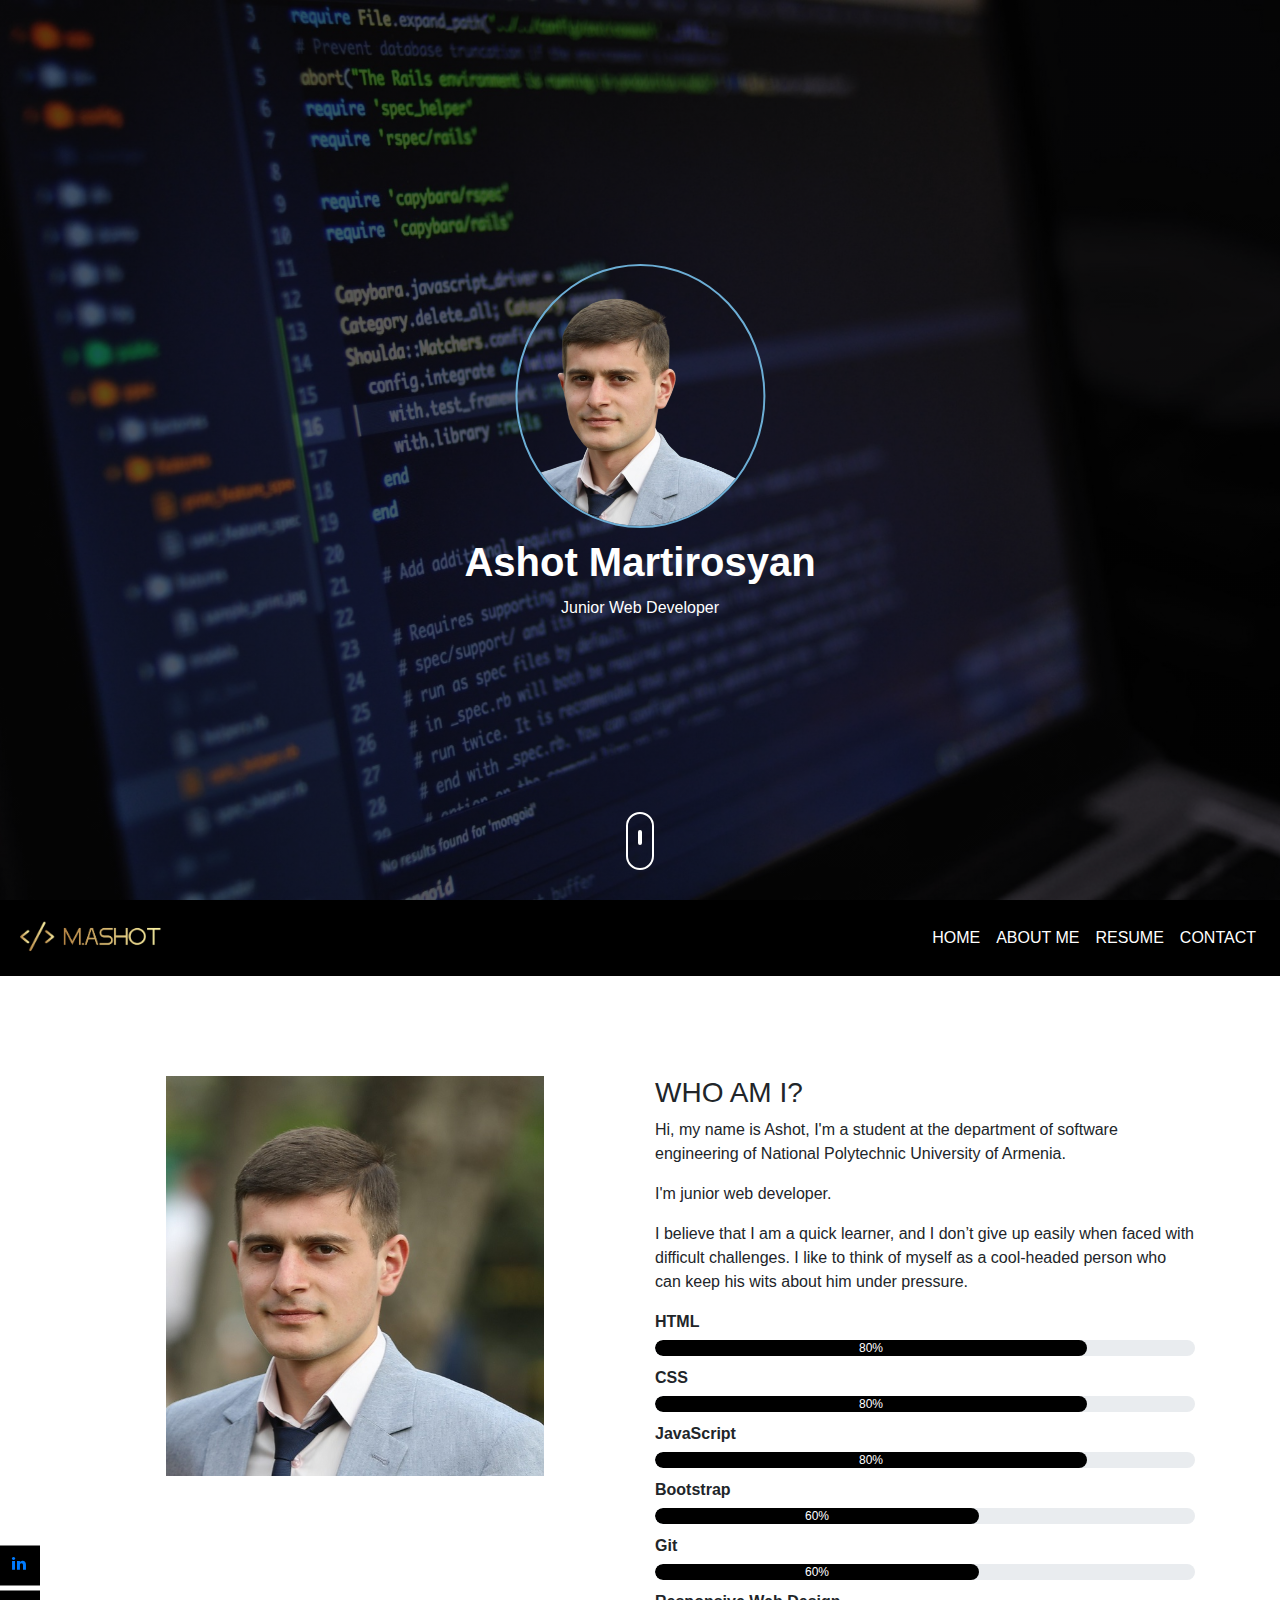
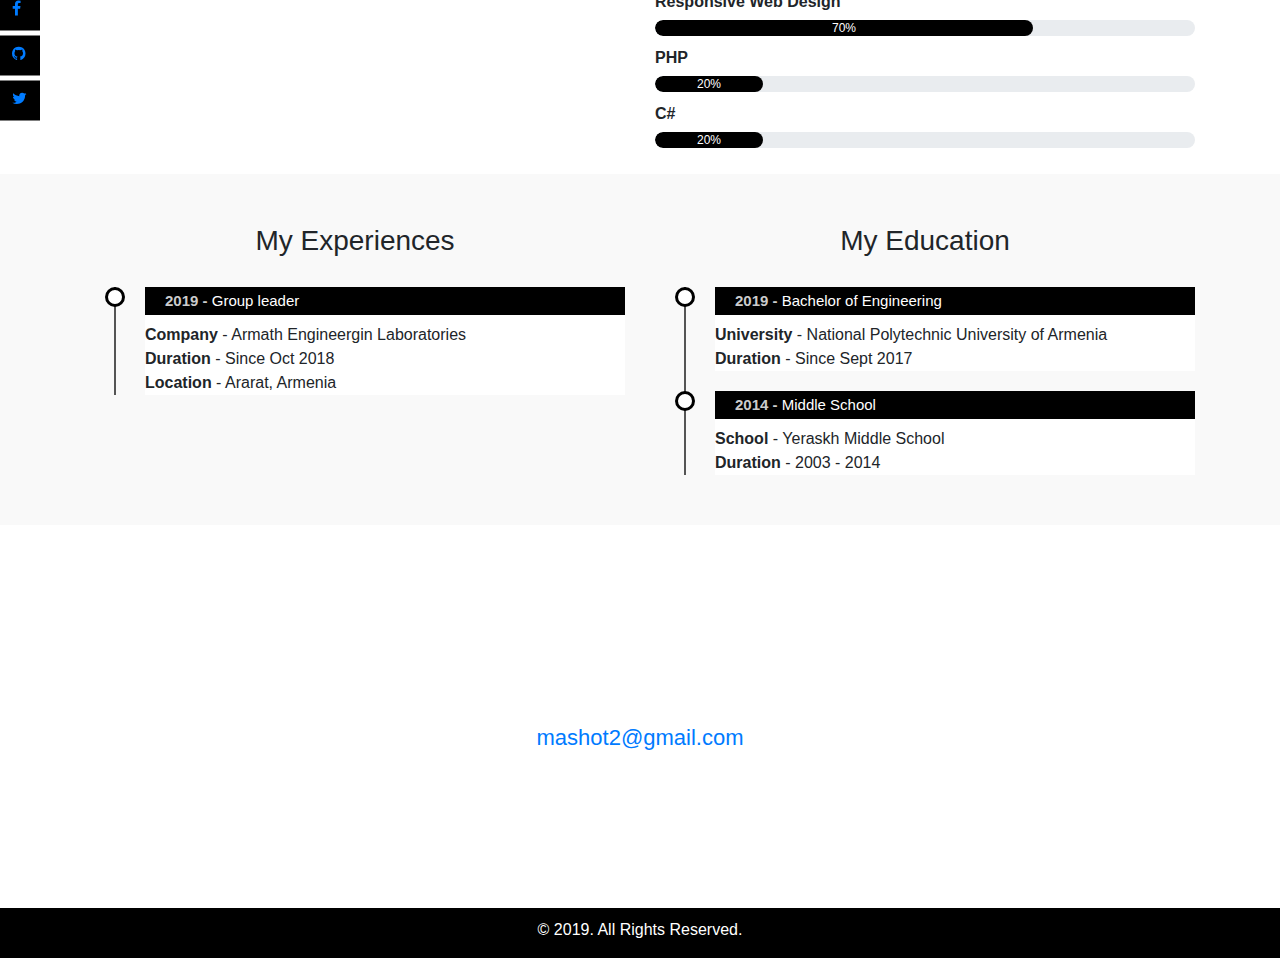
<file: index.html>
<!DOCTYPE html>
<html lang="en">
  <head>
    <meta charset="UTF-8" />
    <meta name="viewport" content="width=device-width, initial-scale=1.0" />
    <meta http-equiv="X-UA-Compatible" content="ie=edge" />
    <title>Ashot Martirosyan</title>
    <link rel="shortcut icon" href="img/favicon.ico" type="image/x-icon" />
    <link rel="stylesheet" href="css/style.css" />
    <!-- Bootstrap style -->
    <link
      rel="stylesheet"
      href="https://stackpath.bootstrapcdn.com/bootstrap/4.3.1/css/bootstrap.min.css"
    />
    <link
      rel="stylesheet"
      href="https://cdnjs.cloudflare.com/ajax/libs/font-awesome/4.7.0/css/font-awesome.min.css"
    />
    <!-- Bootstrap script -->
    <script src="https://code.jquery.com/jquery-3.3.1.slim.min.js"></script>
    <script src="https://cdnjs.cloudflare.com/ajax/libs/popper.js/1.14.7/umd/popper.min.js"></script>
    <script src="https://stackpath.bootstrapcdn.com/bootstrap/4.3.1/js/bootstrap.min.js"></script>
  </head>
  <body>
    <!-- Header Section -->
    <section id="header">
      <div class="container text-center">
        <div class="user-box">
          <img src="img/prof-removebg.png" alt="" />
          <h1>Ashot Martirosyan</h1>
          <p>Junior Web Developer</p>
        </div>
      </div>
      <div class="scroll-btn">
        <div class="scroll-bar">
          <a href="#about"><span></span></a>
        </div>
      </div>
    </section>
    <!-- User Info -->
    <section class="user-info">
      <div class="nav-bar">
        <nav class="navbar navbar-expand-lg">
          <a class="navbar-brand" href="#"><img src="img/logo.png" alt=""/></a>
          <button
            class="navbar-toggler"
            type="button"
            data-toggle="collapse"
            data-target="#navbarNav"
            aria-controls="navbarNav"
            aria-expanded="false"
            aria-label="Toggle navigation"
          >
            <i class="fa fa-bars"></i>
          </button>
          <div class="collapse navbar-collapse" id="navbarNav">
            <ul class="navbar-nav ml-auto" id="menu">
              <li class="nav-item">
                <a class="nav-link" href="#header">HOME </a>
              </li>
              <li class="nav-item">
                <a class="nav-link" href="#about">ABOUT ME</a>
              </li>
              <li class="nav-item">
                <a class="nav-link" href="#resume">RESUME</a>
              </li>
              <li class="nav-item">
                <a class="nav-link " href="#contact">CONTACT</a>
              </li>
            </ul>
          </div>
        </nav>
      </div>
      <div class="about container" id="about">
        <div class="row">
          <div class="col-md-6 text-center">
            <img src="img/prof.jpg" class="profile-img" alt="" />
          </div>
          <div class="col-md-6">
            <h3>WHO AM I?</h3>
            <p>
              Hi, my name is Ashot, I'm a student at the department of software
              engineering of National Polytechnic University of Armenia.
            </p>
            <p>I'm junior web developer.</p>
            <p>
              I believe that I am a quick learner, and I don’t give up easily
              when faced with difficult challenges. I like to think of myself as
              a cool-headed person who can keep his wits about him under
              pressure.
            </p>
            <div class="skills-bar">
              <p>HTML</p>
              <div class="progress">
                <div class="progress-bar" style="width:80%">80%</div>
              </div>
              <p>CSS</p>
              <div class="progress">
                <div class="progress-bar" style="width:80%">80%</div>
              </div>
              <p>JavaScript</p>
              <div class="progress">
                <div class="progress-bar" style="width:80%">80%</div>
              </div>
              <p>Bootstrap</p>
              <div class="progress">
                <div class="progress-bar" style="width:60%">60%</div>
              </div>
              <p>Git</p>
              <div class="progress">
                <div class="progress-bar" style="width:60%">60%</div>
              </div>
              <p>Responsive Web Design</p>
              <div class="progress">
                <div class="progress-bar" style="width:70%">70%</div>
              </div>
              <p>PHP</p>
              <div class="progress">
                <div class="progress-bar" style="width:20%">20%</div>
              </div>
              <p>C#</p>
              <div class="progress">
                <div class="progress-bar" style="width:20%">20%</div>
              </div>
            </div>
          </div>
        </div>
      </div>

      <!-- SOCIAL ICONS -->
      <div class="social-icons">
        <ul>
          <li>
            <a href="https://www.linkedin.com/in/a-martirosyan/" target="_blank"
              ><i class="fa fa-linkedin"></i
            ></a>
          </li>
          <li>
            <a href="https://www.facebook.com/ashot.martyrosyan" target="_blank"
              ><i class="fa fa-facebook"></i
            ></a>
          </li>
          <li>
            <a href="https://github.com/mashot7" target="_blank"
              ><i class="fa fa-github"></i
            ></a>
          </li>
          <li>
            <a href="https://twitter.com/MASHOT7" target="_blank"
              ><i class="fa fa-twitter"></i
            ></a>
          </li>
        </ul>
      </div>

      <!-- RESUME -->
      <div class="resume" id="resume">
        <div class="container">
          <div class="row">
            <div class="col-md-6">
              <h3 class="text-center">My Experiences</h3>
              <ul class="timeline">
                <li>
                  <h4><span>2019 -</span> Group leader</h4>
                  <p>
                    <b>Company</b> - Armath Engineergin Laboratories <br />
                    <b>Duration</b> - Since Oct 2018 <br />
                    <b>Location</b> - Ararat, Armenia
                  </p>
                </li>
              </ul>
            </div>
            <div class="col-md-6">
              <h3 class="text-center">My Education</h3>
              <ul class="timeline">
                <li>
                  <h4><span>2019 -</span> Bachelor of Engineering</h4>
                  <p>
                    <b>University</b> - National Polytechnic University of
                    Armenia <br />
                    <b>Duration</b> - Since Sept 2017 <br />
                  </p>
                </li>
                <li>
                  <h4><span>2014 -</span> Middle School</h4>
                  <p>
                    <b>School</b> - Yeraskh Middle School <br />
                    <b>Duration</b> - 2003 - 2014 <br />
                  </p>
                </li>
              </ul>
            </div>
          </div>
        </div>
      </div>

      <!-- CONTACT -->
      <div class="contact" id="contact">
        <div class="container text-center">
          <h1>Contact Me</h1>
          <div class="row">
            <div class="col-md-4">
              <i class="fa fa-phone"></i>
              <p>+374 (55) 50 35 55</p>
            </div>
            <div class="col-md-4">
              <i class="fa fa-envelope"> </i>
              <p>
                <a href="mailto:mashot2@gmail.com" target="_top"
                  >mashot2@gmail.com</a
                >
              </p>
            </div>
            <div class="col-md-4">
              <i class="fa fa-home"> </i>
              <p>Bakunts 2nd ln. 5/57</p>
            </div>
          </div>
          <a target="_blank" href="./src/assets/CV_Ashot_Martyrosyan.pdf">
            <button type="button" class="btn btn-primary">
              <i class="fa fa-download"></i>
              Resume
            </button></a
          >
        </div>
        <div class="footer text-center">
          <p>&#169; 2019. All Rights Reserved.</p>
        </div>
      </div>
    </section>

    <!-- SMOOTH SCROLL -->
    <script src="script/smooth-scroll.js"></script>
    <script>
      var scroll = new SmoothScroll('a[href*="#"]');
    </script>
  </body>
</html>
</file>
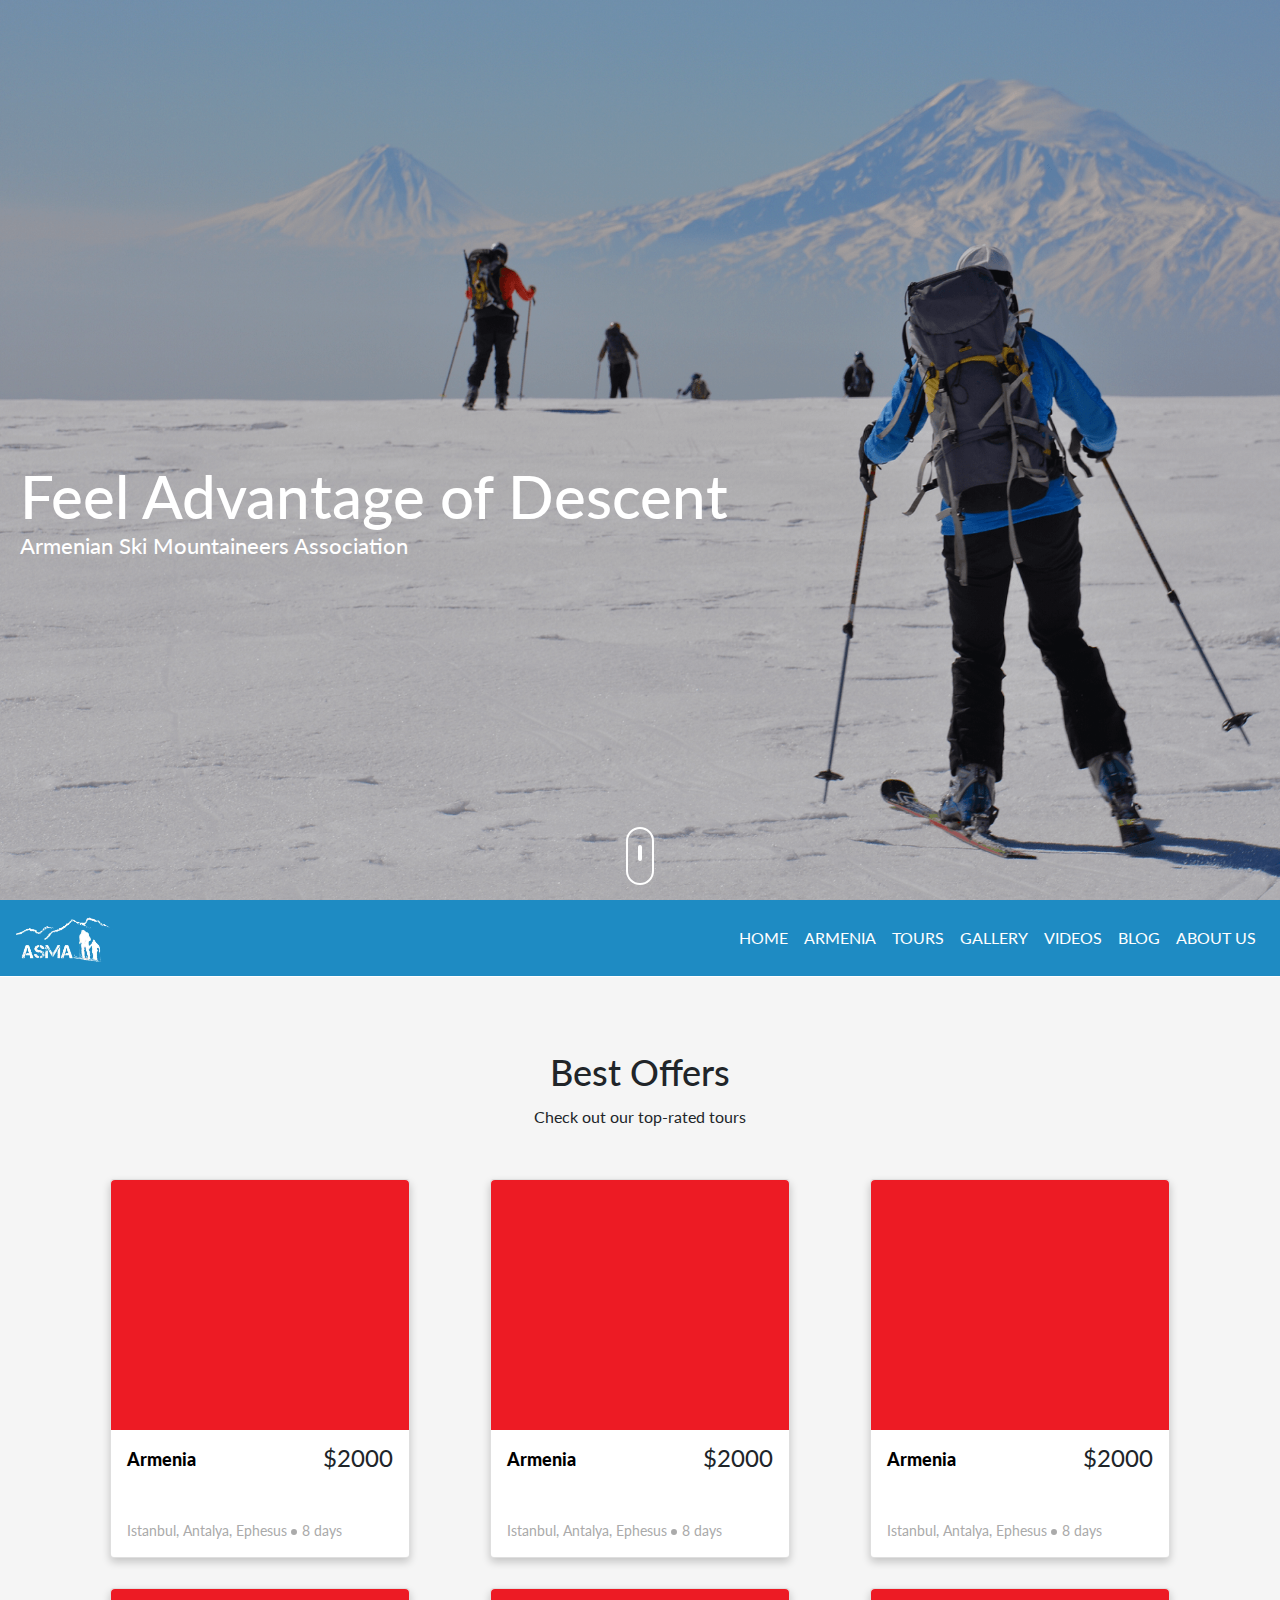
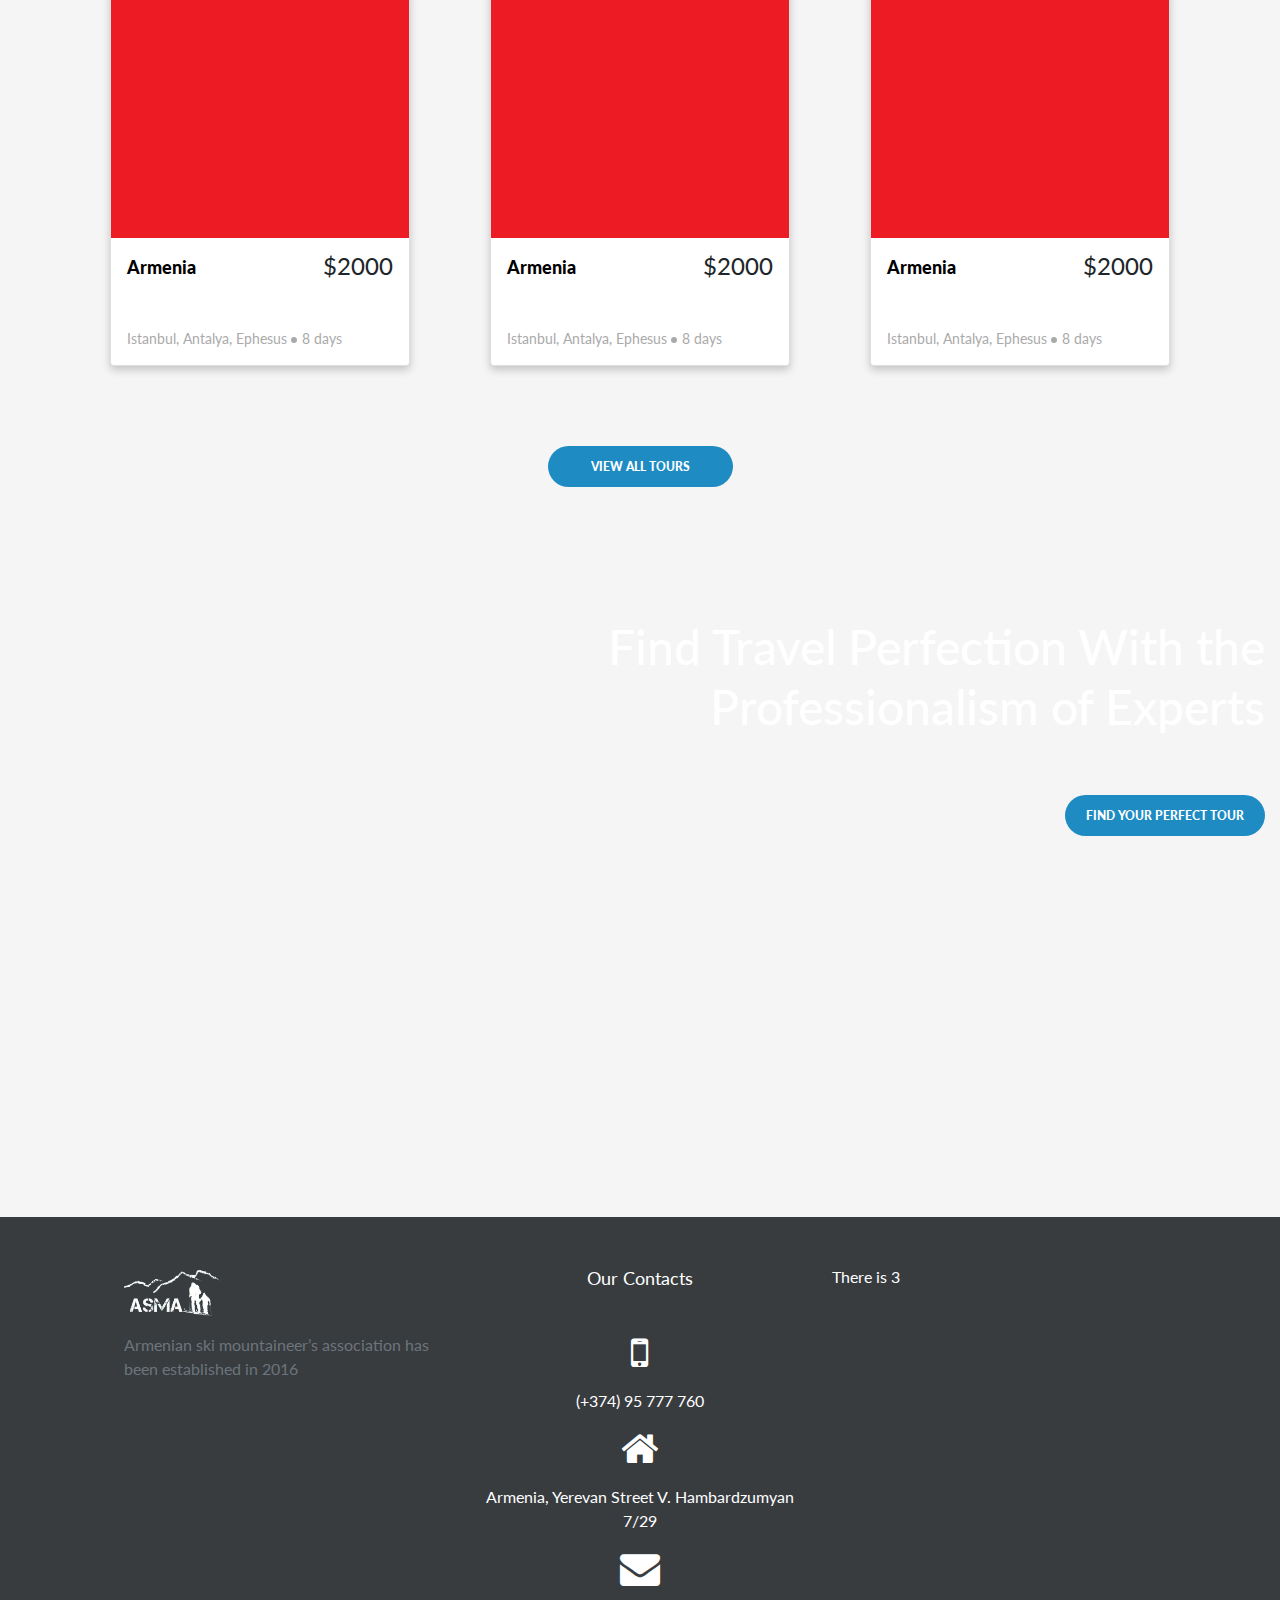
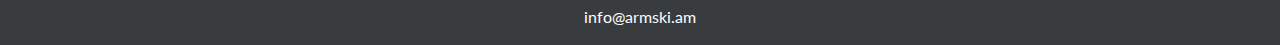
<file: armski/index.html>
<!DOCTYPE html>
<html lang="en">
  <head>
    <meta charset="UTF-8" />
    <meta name="viewport" content="width=device-width, initial-scale=1.0" />
    <meta http-equiv="X-UA-Compatible" content="ie=edge" />
    <title>ArmSKi</title>
    <link rel="shortcut icon" href="favicon.ico" type="image/x-icon" />
    <link rel="stylesheet" href="css/style.css" />
    <link href="https://fonts.googleapis.com/css?family=Lato" rel="stylesheet">
    <!-- Bootstrap style -->
    <link
      rel="stylesheet"
      href="https://stackpath.bootstrapcdn.com/bootstrap/4.3.1/css/bootstrap.min.css"
    />
    <link
      rel="stylesheet"
      href="https://cdnjs.cloudflare.com/ajax/libs/font-awesome/4.7.0/css/font-awesome.min.css"
    />
    <!-- Bootstrap script -->
    <script src="https://code.jquery.com/jquery-3.3.1.slim.min.js"></script>
    <script src="https://cdnjs.cloudflare.com/ajax/libs/popper.js/1.14.7/umd/popper.min.js"></script>
    <script src="https://stackpath.bootstrapcdn.com/bootstrap/4.3.1/js/bootstrap.min.js"></script>
  </head>
  <body>
    <!-- Header Section -->
    <section id="header">
        <div class="home container text-center">
          <div class="home main-text-box">
            <h1 class="home text-white">Feel Advantage of Descent</h1>
            <p class="home h6 text-white">Armenian Ski Mountaineers Association</p>
          </div>
        </div>
        
      <div class="scroll-btn">
          <div class="scroll-bar">
            <a href="#about"><span></span></a>
          </div>
      </section>
      
    <!-- --------------------------------- navbar --------------------------------- -->
    <section class="user-info">
        <div class="nav-bar">
          <nav class="navbar navbar-expand-lg">
            <a class="navbar-brand" href="#header"><img src="src/img/main/logo.png" alt=""/></a>
            <button
              class="navbar-toggler"
              type="button"
              data-toggle="collapse"
              data-target="#navbarNav"
              aria-controls="navbarNav"
              aria-expanded="false"
              aria-label="Toggle navigation"
            >
              <i class="fa fa-bars"></i>
            </button>
            <div class="collapse navbar-collapse" id="navbarNav">
              <ul class="navbar-nav ml-auto" id="menu">
                <li class="nav-item">
                  <a class="nav-link" href="#header">HOME </a>
                </li>
                <li class="nav-item">
                  <a class="nav-link" href="/armenia.html">ARMENIA</a>
                </li>
                <li class="nav-item">
                  <a class="nav-link" href="/tours.html">TOURS</a>
                </li>
                <li class="nav-item">
                  <a class="nav-link " href="/gallery.html">GALLERY</a>
                </li>
                <li class="nav-item">
                  <a class="nav-link " href="/videos.html">VIDEOS</a>
                </li>
                <li class="nav-item">
                  <a class="nav-link " href="/blog.html">BLOG</a>
                </li>
                <li class="nav-item">
                  <a class="nav-link " href="/about.html">ABOUT US</a>
                </li>
              </ul>
            </div>
          </nav>
        </div>
        <!-- --------------------------------- Container --------------------------------- -->
        <div class="container">
          <!-- --------------------------------- best offers --------------------------------- -->
          
          <div class="best-offers">
            <h3 class="text-center">Best Offers</h3>
            <p class="text-center">Check out our top-rated tours</p>
            <div class="row text-center">
                <div class="col-sm-12 col-md-5 col-lg-4">
                  <div class="card">
                    <div class="box-offer-img-wrap">
                      <a href="#">
                        <img class="img-fluid" src="src/img/bestoffers/01_01.jpg" alt="Denim Jeans">
                      </a>  
                    </div>
                    <div class="box-offer-caption p-3">
                      <div class="pull-left">
                        <a href="#">
                          Armenia
                        </a>
                      </div>
                      <div class="pull-right">
                        <p>$2000</p>
                      </div>
                      <div class="clearfix"></div>
                      <ul class="  list-inline list-inline-13 list-inline-marked text-silver-chalice text-small">
                        <li class="test-after" class="test-after">Istanbul, Antalya, Ephesus</li>
                        <li>8 days</li>
                      </ul>
                    </div>
                  </div>
                </div>
                <div class="col-sm-12 col-md-5 col-lg-4">
                  <div class="card">
                    <div class="box-offer-img-wrap">
                      <a href="#">
                        <img class="img-fluid" src="src/img/bestoffers/01_01.jpg" alt="Denim Jeans">
                      </a>  
                    </div>
                    <div class="box-offer-caption p-3">
                      <div class="pull-left">
                        <a href="#">
                          Armenia
                        </a>
                      </div>
                      <div class="pull-right">
                        <p>$2000</p>
                      </div>
                      <div class="clearfix"></div>
                      <ul class="  list-inline list-inline-13 list-inline-marked text-silver-chalice text-small">
                        <li class="test-after">Istanbul, Antalya, Ephesus</li>
                        <li>8 days</li>
                      </ul>
                    </div>
                  </div>
                </div>
                <div class="col-sm-12 col-md-5 col-lg-4">
                  <div class="card">
                    <div class="box-offer-img-wrap">
                      <a href="#">
                        <img class="img-fluid" src="src/img/bestoffers/01_01.jpg" alt="Denim Jeans">
                      </a>  
                    </div>
                    <div class="box-offer-caption p-3">
                      <div class="pull-left">
                        <a href="#">
                          Armenia
                        </a>
                      </div>
                      <div class="pull-right">
                        <p>$2000</p>
                      </div>
                      <div class="clearfix"></div>
                      <ul class="  list-inline list-inline-13 list-inline-marked text-silver-chalice text-small">
                        <li class="test-after">Istanbul, Antalya, Ephesus</li>
                        <li>8 days</li>
                      </ul>
                    </div>
                  </div>
                </div>
                <div class="col-sm-12 col-md-5 col-lg-4">
                  <div class="card">
                    <div class="box-offer-img-wrap">
                      <a href="#">
                        <img class="img-fluid" src="src/img/bestoffers/01_01.jpg" alt="Denim Jeans">
                      </a>  
                    </div>
                    <div class="box-offer-caption p-3">
                      <div class="pull-left">
                        <a href="#">
                          Armenia
                        </a>
                      </div>
                      <div class="pull-right">
                        <p>$2000</p>
                      </div>
                      <div class="clearfix"></div>
                      <ul class="  list-inline list-inline-13 list-inline-marked text-silver-chalice text-small">
                        <li class="test-after">Istanbul, Antalya, Ephesus</li>
                        <li>8 days</li>
                      </ul>
                    </div>
                  </div>
                </div>
                <div class="col-sm-12 col-md-5 col-lg-4">
                  <div class="card">
                    <div class="box-offer-img-wrap">
                      <a href="#">
                        <img class="img-fluid" src="src/img/bestoffers/01_01.jpg" alt="Denim Jeans">
                      </a>  
                    </div>
                    <div class="box-offer-caption p-3">
                      <div class="pull-left">
                        <a href="#">
                          Armenia
                        </a>
                      </div>
                      <div class="pull-right">
                        <p>$2000</p>
                      </div>
                      <div class="clearfix"></div>
                      <ul class="  list-inline list-inline-13 list-inline-marked text-silver-chalice text-small">
                        <li class="test-after">Istanbul, Antalya, Ephesus</li>
                        <li>8 days</li>
                      </ul>
                    </div>
                  </div>
                </div>
                <div class="col-sm-12 col-md-5 col-lg-4">
                  <div class="card">
                    <div class="box-offer-img-wrap">
                      <a href="#">
                        <img class="img-fluid" src="src/img/bestoffers/01_01.jpg" alt="Denim Jeans">
                      </a>  
                    </div>
                    <div class="box-offer-caption p-3">
                      <div class="pull-left">
                        <a href="#"> 
                          Armenia
                        </a>
                      </div>
                      <div class="pull-right">
                        <p>$2000</p>
                      </div>
                      <div class="clearfix"></div>
                      <ul class="  list-inline list-inline-13 list-inline-marked text-silver-chalice text-small">
                        <li class="test-after">Istanbul, Antalya, Ephesus</li>
                        <li>8 days</li>
                      </ul>
                    </div>
                  </div>
                </div>
            </div>
            <a class="button button-primary" href="#">VIEW ALL TOURS</a>
          </div>
        </div>

          <!-- --------------------------------- Find your travel --------------------------------- -->
          <div class="findYourTravel">
            <div class="col-md-10 col-lg-7">
              <h2 style="color: white">Find Travel Perfection With the Professionalism of Experts</h3>
                <a class="button button-primary" href="#">FIND YOUR PERFECT TOUR</a>
            </div>
          </div>
          <!-- --------------------------------- footer --------------------------------- -->
          <footer>
            <div class="row justify-content-sm-center">
              <div class="row col-md-8 col-lg-10">
                  <div class="col-md-12 col-lg-4 pt-5 text-left">
                    <img class="mb-3" style="width:100px; height:auto;" src="src/img/main/logo.png" alt="">
                    <p class=" text-secondary">Armenian ski mountaineer’s association has been established in 2016</p>
                  </div>
                  <div class="col-md-12 col-lg-4 pt-5 text-center">
                    <p class="text-big mb-3" style="height:51.38px">Our Contacts</p>
                    <i class="fa fa-mobile mb-3" style="color:#fff; font-size:40px" aria-hidden="true"></i>
                    <p>(+374) 95 777 760</p>
                    <i class="fa fa-home mb-3" style="color:#fff; font-size:40px" aria-hidden="true"></i>
                    <p>Armenia, Yerevan Street	V. Hambardzumyan 7/29</p>
                    <i class="fa fa-envelope mb-3" style="color:#fff; font-size:40px" aria-hidden="true"></i>
                    <p><a href="mailto:info@armski.am" style="color:#fff; text-decoration:none;">info@armski.am</a></p>
                  </div>
                  <div class="col-md-12 col-lg-4 pt-5">There is 3</div>
              </div>
            </div>
          </footer>
        
    <!-- SMOOTH SCROLL -->
    <script src="script/smooth-scroll.js"></script>
    <script>
      var scroll = new SmoothScroll('a[href*="#"]');
    </script>
  </body>
</html>
</file>
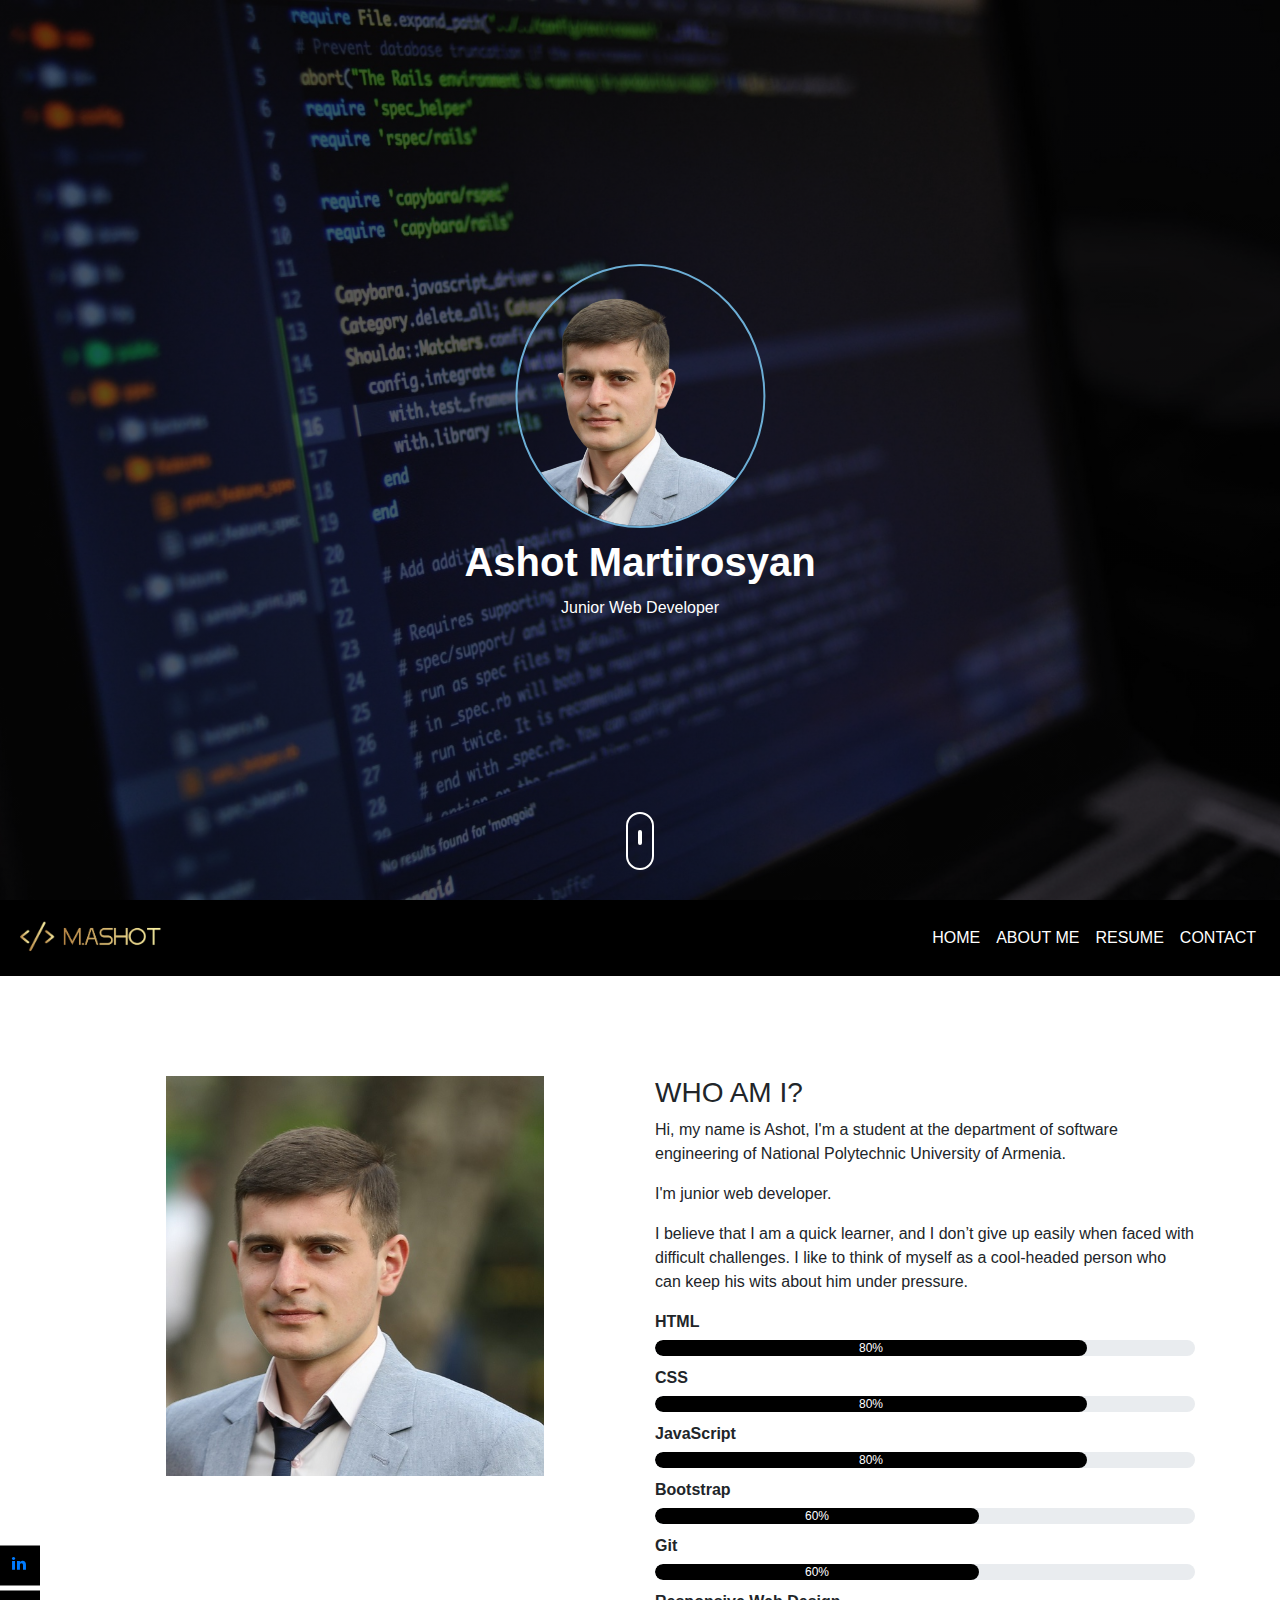
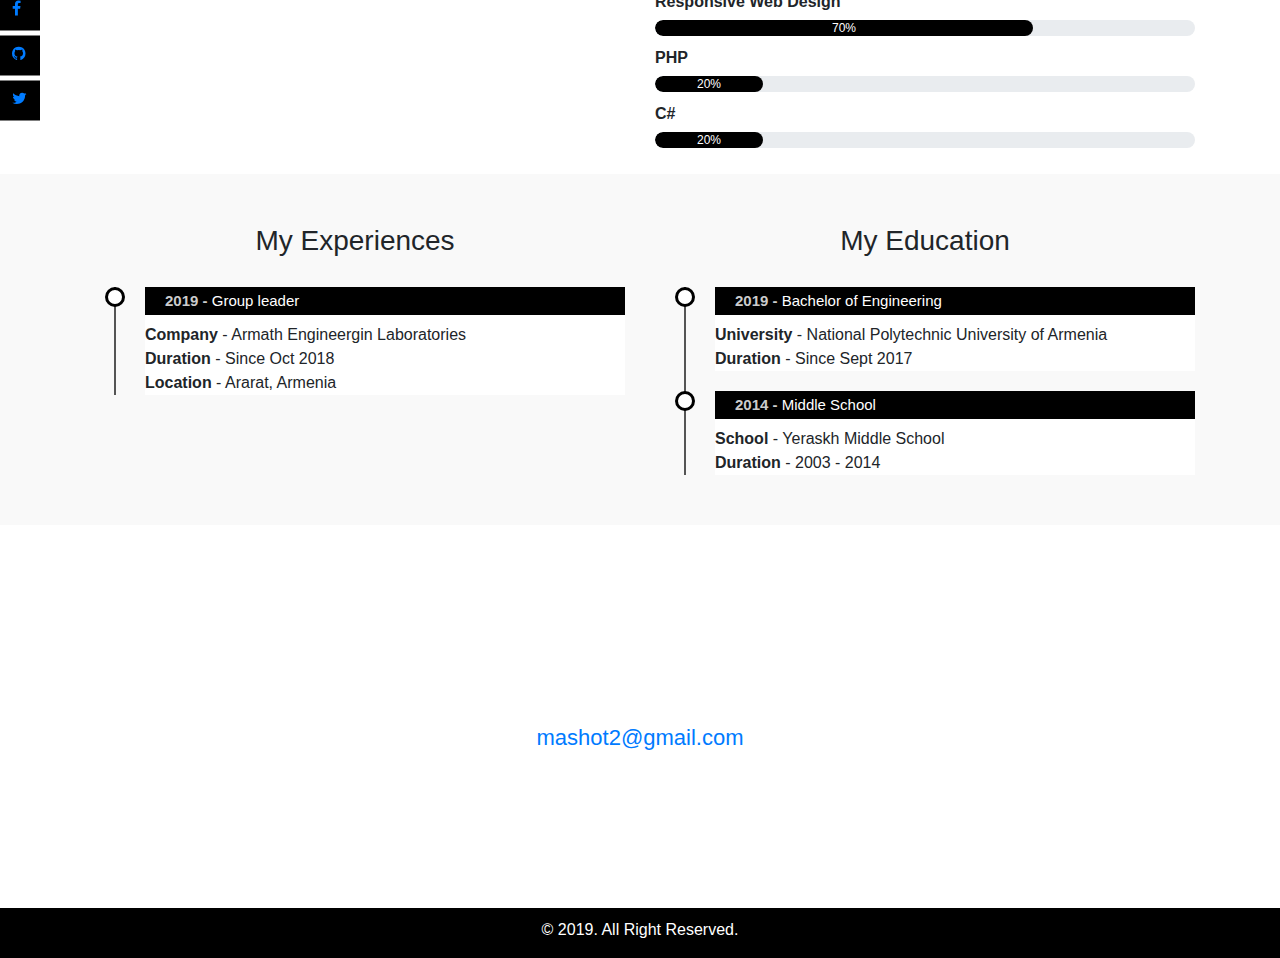
<file: my/index.html>
<!DOCTYPE html>
<html lang="en">
  <head>
    <meta charset="UTF-8" />
    <meta name="viewport" content="width=device-width, initial-scale=1.0" />
    <meta http-equiv="X-UA-Compatible" content="ie=edge" />
    <title>Ashot Martirosyan</title>
    <link rel="shortcut icon" href="img/favicon.ico" type="image/x-icon" />
    <link rel="stylesheet" href="css/style.css" />
    <!-- Bootstrap style -->
    <link
      rel="stylesheet"
      href="https://stackpath.bootstrapcdn.com/bootstrap/4.3.1/css/bootstrap.min.css"
    />
    <link
      rel="stylesheet"
      href="https://cdnjs.cloudflare.com/ajax/libs/font-awesome/4.7.0/css/font-awesome.min.css"
    />
    <!-- Bootstrap script -->
    <script src="https://code.jquery.com/jquery-3.3.1.slim.min.js"></script>
    <script src="https://cdnjs.cloudflare.com/ajax/libs/popper.js/1.14.7/umd/popper.min.js"></script>
    <script src="https://stackpath.bootstrapcdn.com/bootstrap/4.3.1/js/bootstrap.min.js"></script>
  </head>
  <body>
    <!-- Header Section -->
    <section id="header">
      <div class="container text-center">
        <div class="user-box">
          <img src="img/prof-removebg.png" alt="" />
          <h1>Ashot Martirosyan</h1>
          <p>Junior Web Developer</p>
        </div>
      </div>
      <div class="scroll-btn">
        <div class="scroll-bar">
          <a href="#about"><span></span></a>
        </div>
      </div>
    </section>
    <!-- User Info -->
    <section class="user-info">
      <div class="nav-bar">
        <nav class="navbar navbar-expand-lg">
          <a class="navbar-brand" href="#"><img src="img/logo.png" alt=""/></a>
          <button
            class="navbar-toggler"
            type="button"
            data-toggle="collapse"
            data-target="#navbarNav"
            aria-controls="navbarNav"
            aria-expanded="false"
            aria-label="Toggle navigation"
          >
            <i class="fa fa-bars"></i>
          </button>
          <div class="collapse navbar-collapse" id="navbarNav">
            <ul class="navbar-nav ml-auto" id="menu">
              <li class="nav-item">
                <a class="nav-link" href="#header">HOME </a>
              </li>
              <li class="nav-item">
                <a class="nav-link" href="#about">ABOUT ME</a>
              </li>
              <li class="nav-item">
                <a class="nav-link" href="#resume">RESUME</a>
              </li>
              <li class="nav-item">
                <a class="nav-link " href="#contact">CONTACT</a>
              </li>
            </ul>
          </div>
        </nav>
      </div>
      <div class="about container" id="about">
        <div class="row">
          <div class="col-md-6 text-center">
            <img src="img/prof.jpg" class="profile-img" alt="" />
          </div>
          <div class="col-md-6">
            <h3>WHO AM I?</h3>
            <p>
              Hi, my name is Ashot, I'm a student at the department of software
              engineering of National Polytechnic University of Armenia.
            </p>
            <p>I'm junior web developer.</p>
            <p>
              I believe that I am a quick learner, and I don’t give up easily
              when faced with difficult challenges. I like to think of myself as
              a cool-headed person who can keep his wits about him under
              pressure.
            </p>
            <div class="skills-bar">
              <p>HTML</p>
              <div class="progress">
                <div class="progress-bar" style="width:80%">80%</div>
              </div>
              <p>CSS</p>
              <div class="progress">
                <div class="progress-bar" style="width:80%">80%</div>
              </div>
              <p>JavaScript</p>
              <div class="progress">
                <div class="progress-bar" style="width:80%">80%</div>
              </div>
              <p>Bootstrap</p>
              <div class="progress">
                <div class="progress-bar" style="width:60%">60%</div>
              </div>
              <p>Git</p>
              <div class="progress">
                <div class="progress-bar" style="width:60%">60%</div>
              </div>
              <p>Responsive Web Design</p>
              <div class="progress">
                <div class="progress-bar" style="width:70%">70%</div>
              </div>
              <p>PHP</p>
              <div class="progress">
                <div class="progress-bar" style="width:20%">20%</div>
              </div>
              <p>C#</p>
              <div class="progress">
                <div class="progress-bar" style="width:20%">20%</div>
              </div>
            </div>
          </div>
        </div>
      </div>

      <!-- SOCIAL ICONS -->
      <div class="social-icons">
        <ul>
          <li>
            <a href="https://www.linkedin.com/in/a-martirosyan/" target="_blank"
              ><i class="fa fa-linkedin"></i
            ></a>
          </li>
          <li>
            <a href="https://www.facebook.com/ashot.martyrosyan" target="_blank"
              ><i class="fa fa-facebook"></i
            ></a>
          </li>
          <li>
            <a href="https://github.com/mashot7" target="_blank"
              ><i class="fa fa-github"></i
            ></a>
          </li>
          <li>
            <a href="https://twitter.com/MASHOT7" target="_blank"
              ><i class="fa fa-twitter"></i
            ></a>
          </li>
        </ul>
      </div>
      <!-- RESUME -->
      <div class="resume" id="resume">
        <div class="container">
          <div class="row">
            <div class="col-md-6">
              <h3 class="text-center">My Experiences</h3>
              <ul class="timeline">
                <li>
                  <h4><span>2019 -</span> Group leader</h4>
                  <p>
                    <b>Company</b> - Armath Engineergin Laboratories <br />
                    <b>Duration</b> - Since Oct 2018 <br />
                    <b>Location</b> - Ararat, Armenia
                  </p>
                </li>
              </ul>
            </div>
            <div class="col-md-6">
              <h3 class="text-center">My Education</h3>
              <ul class="timeline">
                <li>
                  <h4><span>2019 -</span> Bachelor of Engineering</h4>
                  <p>
                    <b>University</b> - National Polytechnic University of
                    Armenia <br />
                    <b>Duration</b> - Since Sept 2017 <br />
                  </p>
                </li>
                <li>
                  <h4><span>2014 -</span> Middle School</h4>
                  <p>
                    <b>School</b> - Yeraskh Middle School <br />
                    <b>Duration</b> - 2003 - 2014 <br />
                  </p>
                </li>
              </ul>
            </div>
          </div>
        </div>
      </div>
      <!-- CONTACT -->
      <div class="contact" id="contact">
        <div class="container text-center">
          <h1>Contact Me</h1>
          <div class="row">
            <div class="col-md-4">
              <i class="fa fa-phone"></i>
              <p>+374 (55) 50 35 55</p>
            </div>
            <div class="col-md-4">
              <i class="fa fa-envelope"> </i>
              <p>
                <a href="mailto:mashot2@gmail.com" target="_top"
                  >mashot2@gmail.com</a
                >
              </p>
            </div>
            <div class="col-md-4">
              <i class="fa fa-home"> </i>
              <p>Bakunts 2nd ln. 5/57</p>
            </div>
          </div>
          <a
            target="_blank"
            href="https://drive.google.com/file/d/1xUuk9JFdbvqoaYa286WCLGwpuQOwSFIA/view?usp=sharing"
          >
            <button type="button" class="btn btn-primary">
              <i class="fa fa-download"></i>
              Resume
            </button></a
          >
        </div>
        <div class="footer text-center">
          <p>&#169; 2019. All Right Reserved.</p>
        </div>
      </div>
    </section>

    <!-- SMOOTH SCROLL -->
    <script src="script/smooth-scroll.js"></script>
    <script>
      var scroll = new SmoothScroll('a[href*="#"]');
    </script>
  </body>
</html>
</file>
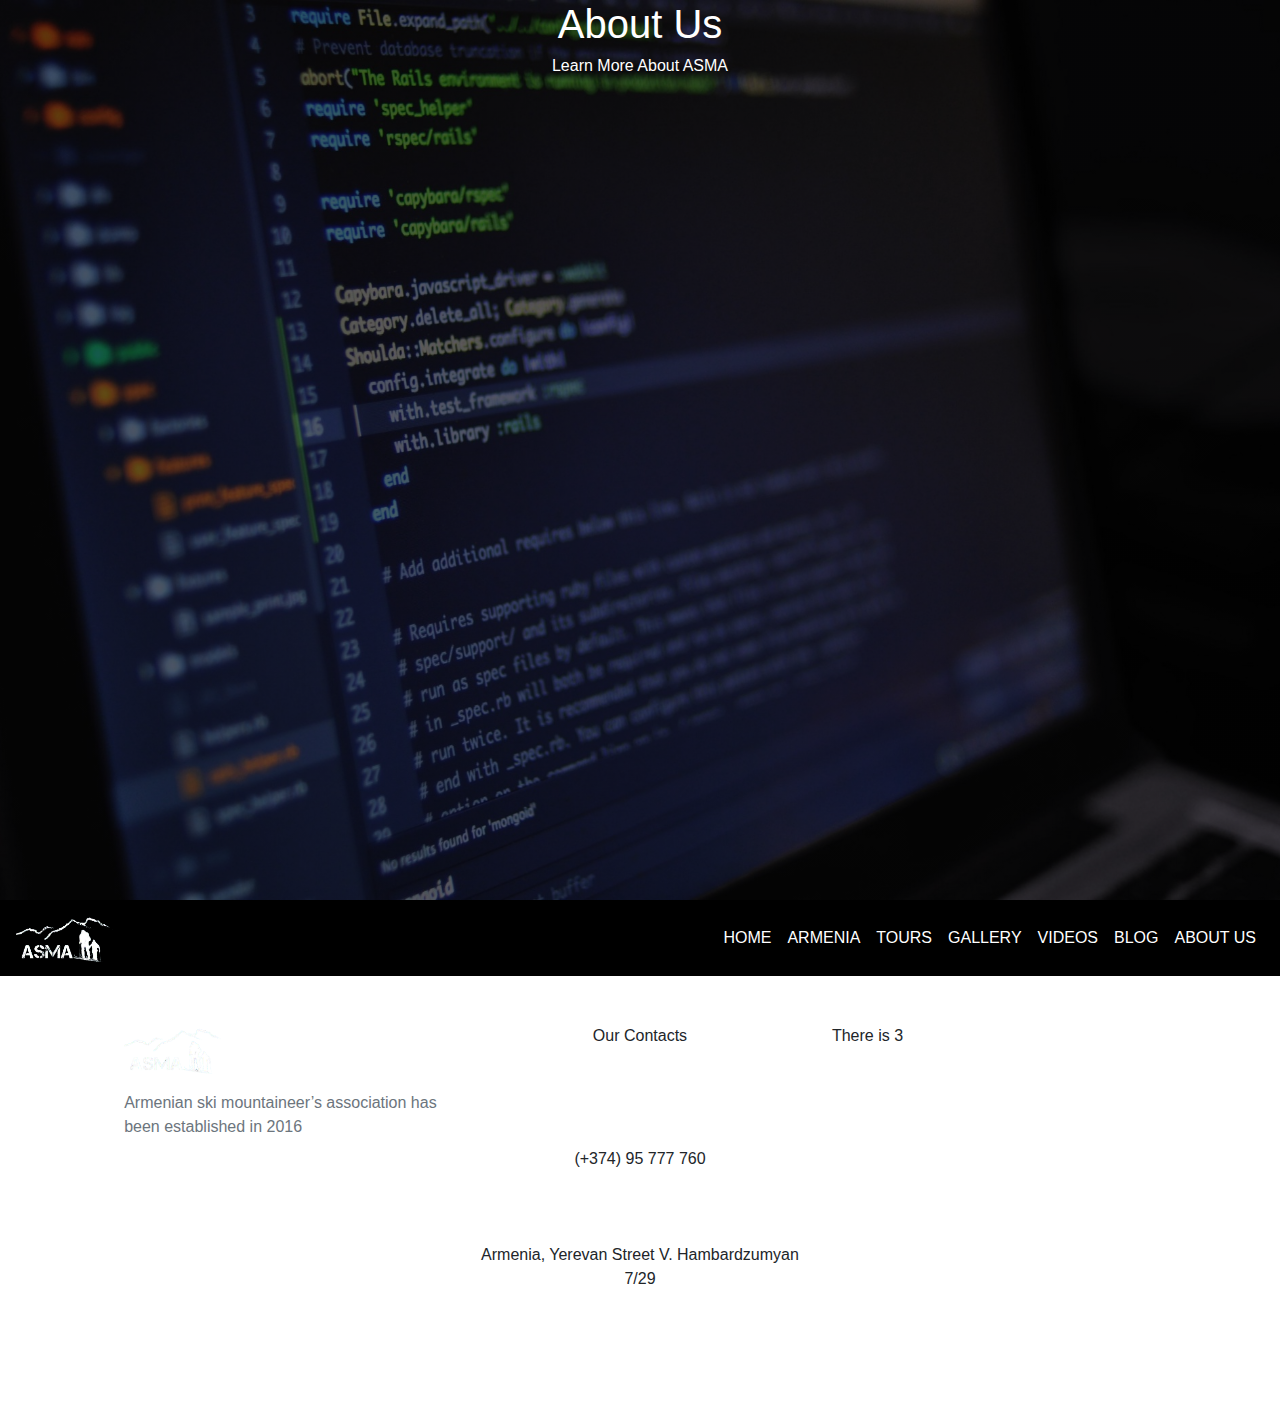
<file: about.html>
<!DOCTYPE html>
<html lang="en">
  <head>
    <meta charset="UTF-8" />
    <meta name="viewport" content="width=device-width, initial-scale=1.0" />
    <meta http-equiv="X-UA-Compatible" content="ie=edge" />
    <title>ArmSki | About Us</title>
    <link rel="shortcut icon" href="favicon.ico" type="image/x-icon" />
    <link rel="stylesheet" href="css/style.css" />
    <link href="https://fonts.googleapis.com/css?family=Lato" rel="stylesheet">
    <!-- Bootstrap style -->
    <link
      rel="stylesheet"
      href="https://stackpath.bootstrapcdn.com/bootstrap/4.3.1/css/bootstrap.min.css"
    />
    <link
      rel="stylesheet"
      href="https://cdnjs.cloudflare.com/ajax/libs/font-awesome/4.7.0/css/font-awesome.min.css"
    />
    <!-- Bootstrap script -->
    <script src="https://code.jquery.com/jquery-3.3.1.slim.min.js"></script>
    <script src="https://cdnjs.cloudflare.com/ajax/libs/popper.js/1.14.7/umd/popper.min.js"></script>
    <script src="https://stackpath.bootstrapcdn.com/bootstrap/4.3.1/js/bootstrap.min.js"></script>
  </head>
  <body>
    <!-- Header Section -->
    <section class="about-page" id="header">
      <div class="about-page container text-center">
        <div class="about-page main-text-box">
          <h1 class="about-page text-white">About Us</h1>
          <p class="about-page h6 text-white">Learn More About ASMA</p>
        </div>
      </div>
    </section>
      
    <!-- --------------------------------- navbar --------------------------------- -->
    <section class="user-info">
        <div class="nav-bar">
          <nav class="navbar navbar-expand-lg">
            <a class="navbar-brand" href="#header"><img src="src/img/main/logo.png" alt=""/></a>
            <button
              class="navbar-toggler"
              type="button"
              data-toggle="collapse"
              data-target="#navbarNav"
              aria-controls="navbarNav"
              aria-expanded="false"
              aria-label="Toggle navigation"
            >
              <i class="fa fa-bars"></i>
            </button>
            <div class="collapse navbar-collapse" id="navbarNav">
              <ul class="navbar-nav ml-auto" id="menu">
                <li class="nav-item">
                  <a class="nav-link" href="/index.html">HOME </a>
                </li>
                <li class="nav-item">
                  <a class="nav-link" href="/armenia.html">ARMENIA</a>
                </li>
                <li class="nav-item">
                  <a class="nav-link" href="/tours.html">TOURS</a>
                </li>
                <li class="nav-item">
                  <a class="nav-link " href="/gallery.html">GALLERY</a>
                </li>
                <li class="nav-item">
                  <a class="nav-link " href="/videos.html">VIDEOS</a>
                </li>
                <li class="nav-item">
                  <a class="nav-link " href="/blog.html">BLOG</a>
                </li>
                <li class="nav-item">
                  <a class="nav-link " href="#header">ABOUT US</a>
                </li>
              </ul>
            </div>
          </nav>
				</div>
				
				<footer>
            <div class="row justify-content-sm-center">
              <div class="row col-md-8 col-lg-10">
                  <div class="col-md-12 col-lg-4 pt-5 text-left">
                    <img class="mb-3" style="width:100px; height:auto;" src="src/img/main/logo.png" alt="">
                    <p class=" text-secondary">Armenian ski mountaineer’s association has been established in 2016</p>
                  </div>
                  <div class="col-md-12 col-lg-4 pt-5 text-center">
                    <p class="text-big mb-3" style="height:51.38px">Our Contacts</p>
                    <i class="fa fa-mobile mb-3" style="color:#fff; font-size:40px" aria-hidden="true"></i>
                    <p>(+374) 95 777 760</p>
                    <i class="fa fa-home mb-3" style="color:#fff; font-size:40px" aria-hidden="true"></i>
                    <p>Armenia, Yerevan Street	V. Hambardzumyan 7/29</p>
                    <i class="fa fa-envelope mb-3" style="color:#fff; font-size:40px" aria-hidden="true"></i>
                    <p><a href="mailto:info@armski.am" style="color:#fff; text-decoration:none;">info@armski.am</a></p>
                  </div>
                  <div class="col-md-12 col-lg-4 pt-5">There is 3</div>
              </div>
            </div>
          </footer>
        
    <!-- SMOOTH SCROLL -->
    <script src="script/smooth-scroll.js"></script>
    <script>
      var scroll = new SmoothScroll('a[href*="#"]');
    </script>
  </body>
</html>
</file>
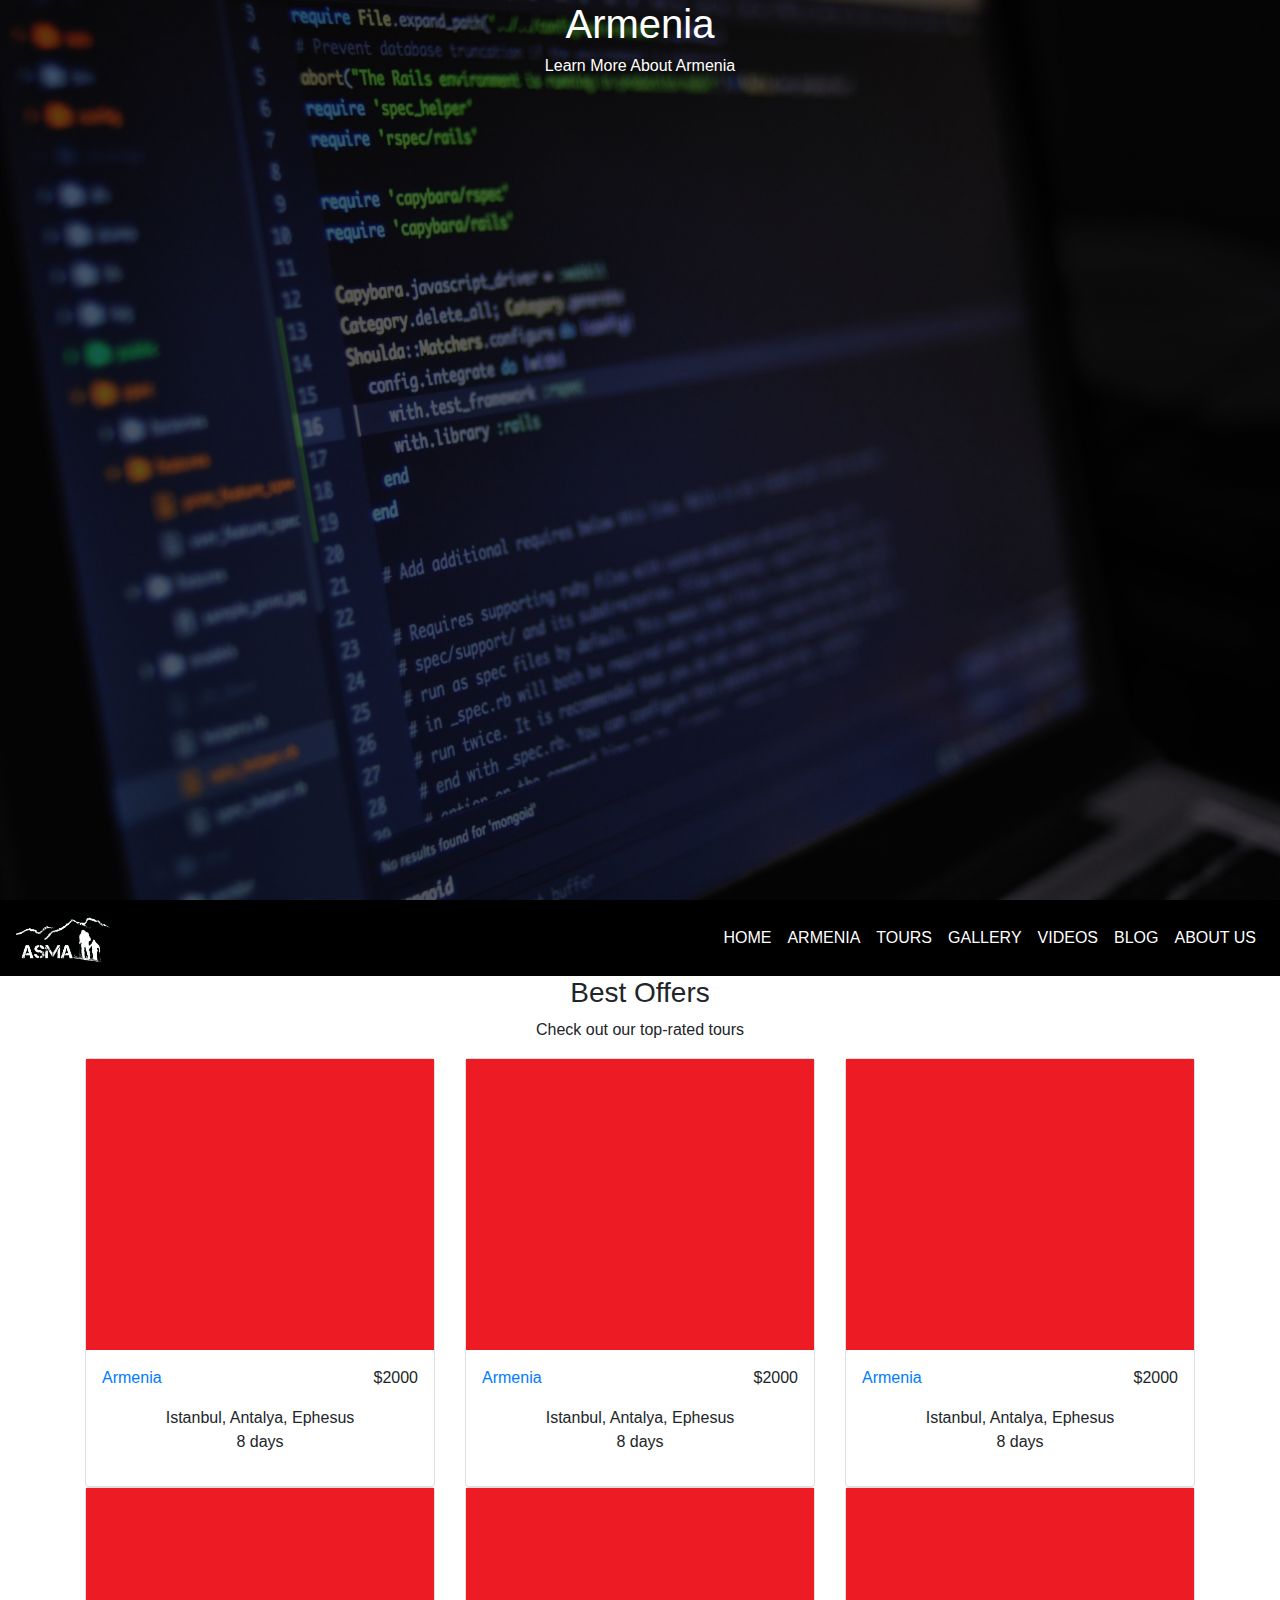
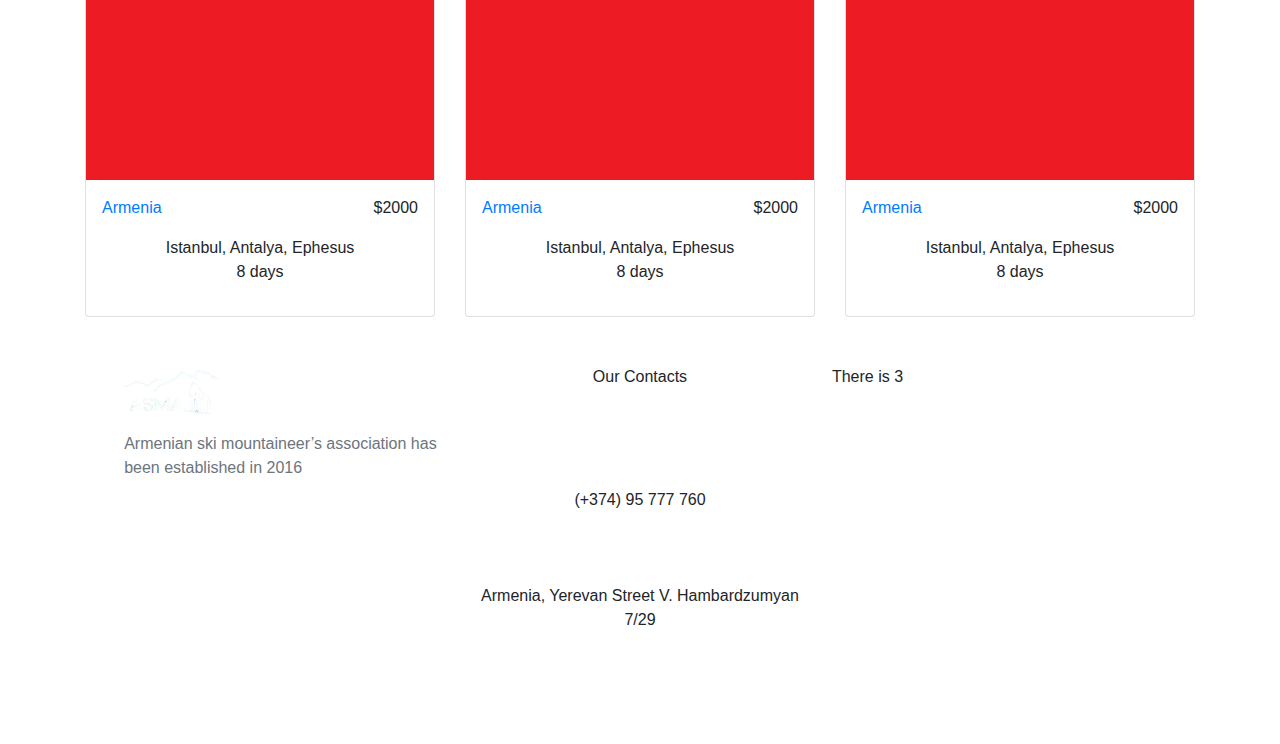
<file: armenia.html>
<!DOCTYPE html>
<html lang="en">
  <head>
    <meta charset="UTF-8" />
    <meta name="viewport" content="width=device-width, initial-scale=1.0" />
    <meta http-equiv="X-UA-Compatible" content="ie=edge" />
    <title>ArmSki | Armenia</title>
    <link rel="shortcut icon" href="favicon.ico" type="image/x-icon" />
    <link rel="stylesheet" href="css/style.css" />
    <link href="https://fonts.googleapis.com/css?family=Lato" rel="stylesheet">
    <!-- Bootstrap style -->
    <link
      rel="stylesheet"
      href="https://stackpath.bootstrapcdn.com/bootstrap/4.3.1/css/bootstrap.min.css"
    />
    <link
      rel="stylesheet"
      href="https://cdnjs.cloudflare.com/ajax/libs/font-awesome/4.7.0/css/font-awesome.min.css"
    />
    <!-- Bootstrap script -->
    <script src="https://code.jquery.com/jquery-3.3.1.slim.min.js"></script>
    <script src="https://cdnjs.cloudflare.com/ajax/libs/popper.js/1.14.7/umd/popper.min.js"></script>
    <script src="https://stackpath.bootstrapcdn.com/bootstrap/4.3.1/js/bootstrap.min.js"></script>
  </head>
  <body>
    <!-- Header Section -->
    <section class="armenia-page" id="header">
      <div class="armenia-page container text-center">
        <div class="armenia-page main-text-box">
          <h1 class="armenia-page text-white">Armenia</h1>
          <p class="armenia-page h6 text-white">Learn More About Armenia</p>
        </div>
      </div>
    </section>
      
    <!-- --------------------------------- navbar --------------------------------- -->
    <section class="user-info">
        <div class="nav-bar">
          <nav class="navbar navbar-expand-lg">
            <a class="navbar-brand" href="#header"><img src="src/img/main/logo.png" alt=""/></a>
            <button
              class="navbar-toggler"
              type="button"
              data-toggle="collapse"
              data-target="#navbarNav"
              aria-controls="navbarNav"
              aria-expanded="false"
              aria-label="Toggle navigation"
            >
              <i class="fa fa-bars"></i>
            </button>
            <div class="collapse navbar-collapse" id="navbarNav">
              <ul class="navbar-nav ml-auto" id="menu">
                <li class="nav-item">
                  <a class="nav-link" href="/index.html">HOME </a>
                </li>
                <li class="nav-item">
                  <a class="nav-link" href="#header">ARMENIA</a>
                </li>
                <li class="nav-item">
                  <a class="nav-link" href="/tours.html">TOURS</a>
                </li>
                <li class="nav-item">
                  <a class="nav-link " href="/gallery.html">GALLERY</a>
                </li>
                <li class="nav-item">
                  <a class="nav-link " href="/videos.html">VIDEOS</a>
                </li>
                <li class="nav-item">
                  <a class="nav-link " href="/blog.html">BLOG</a>
                </li>
                <li class="nav-item">
                  <a class="nav-link " href="/about.html">ABOUT US</a>
                </li>
              </ul>
            </div>
          </nav>
        </div>
        


        <!-- --------------------------------- Container --------------------------------- -->
        <div class="container">
          <!-- --------------------------------- best offers --------------------------------- -->
          
          <div class="best-offers">
            <h3 class="text-center">Best Offers</h3>
            <p class="text-center">Check out our top-rated tours</p>
            <div class="row text-center">
                <div class="col-sm-12 col-md-5 col-lg-4">
                  <div class="card">
                    <div class="box-offer-img-wrap">
                      <a href="#">
                        <img class="img-fluid" src="src/img/bestoffers/01_01.jpg" alt="Denim Jeans">
                      </a>  
                    </div>
                    <div class="box-offer-caption p-3">
                      <div class="pull-left">
                        <a href="#">
                          Armenia
                        </a>
                      </div>
                      <div class="pull-right">
                        <p>$2000</p>
                      </div>
                      <div class="clearfix"></div>
                      <ul class="  list-inline list-inline-13 list-inline-marked text-silver-chalice text-small">
                        <li class="test-after" class="test-after">Istanbul, Antalya, Ephesus</li>
                        <li>8 days</li>
                      </ul>
                    </div>
                  </div>
                </div>
                <div class="col-sm-12 col-md-5 col-lg-4">
                  <div class="card">
                    <div class="box-offer-img-wrap">
                      <a href="#">
                        <img class="img-fluid" src="src/img/bestoffers/01_01.jpg" alt="Denim Jeans">
                      </a>  
                    </div>
                    <div class="box-offer-caption p-3">
                      <div class="pull-left">
                        <a href="#">
                          Armenia
                        </a>
                      </div>
                      <div class="pull-right">
                        <p>$2000</p>
                      </div>
                      <div class="clearfix"></div>
                      <ul class="  list-inline list-inline-13 list-inline-marked text-silver-chalice text-small">
                        <li class="test-after">Istanbul, Antalya, Ephesus</li>
                        <li>8 days</li>
                      </ul>
                    </div>
                  </div>
                </div>
                <div class="col-sm-12 col-md-5 col-lg-4">
                  <div class="card">
                    <div class="box-offer-img-wrap">
                      <a href="#">
                        <img class="img-fluid" src="src/img/bestoffers/01_01.jpg" alt="Denim Jeans">
                      </a>  
                    </div>
                    <div class="box-offer-caption p-3">
                      <div class="pull-left">
                        <a href="#">
                          Armenia
                        </a>
                      </div>
                      <div class="pull-right">
                        <p>$2000</p>
                      </div>
                      <div class="clearfix"></div>
                      <ul class="  list-inline list-inline-13 list-inline-marked text-silver-chalice text-small">
                        <li class="test-after">Istanbul, Antalya, Ephesus</li>
                        <li>8 days</li>
                      </ul>
                    </div>
                  </div>
                </div>
                <div class="col-sm-12 col-md-5 col-lg-4">
                  <div class="card">
                    <div class="box-offer-img-wrap">
                      <a href="#">
                        <img class="img-fluid" src="src/img/bestoffers/01_01.jpg" alt="Denim Jeans">
                      </a>  
                    </div>
                    <div class="box-offer-caption p-3">
                      <div class="pull-left">
                        <a href="#">
                          Armenia
                        </a>
                      </div>
                      <div class="pull-right">
                        <p>$2000</p>
                      </div>
                      <div class="clearfix"></div>
                      <ul class="  list-inline list-inline-13 list-inline-marked text-silver-chalice text-small">
                        <li class="test-after">Istanbul, Antalya, Ephesus</li>
                        <li>8 days</li>
                      </ul>
                    </div>
                  </div>
                </div>
                <div class="col-sm-12 col-md-5 col-lg-4">
                  <div class="card">
                    <div class="box-offer-img-wrap">
                      <a href="#">
                        <img class="img-fluid" src="src/img/bestoffers/01_01.jpg" alt="Denim Jeans">
                      </a>  
                    </div>
                    <div class="box-offer-caption p-3">
                      <div class="pull-left">
                        <a href="#">
                          Armenia
                        </a>
                      </div>
                      <div class="pull-right">
                        <p>$2000</p>
                      </div>
                      <div class="clearfix"></div>
                      <ul class="  list-inline list-inline-13 list-inline-marked text-silver-chalice text-small">
                        <li class="test-after">Istanbul, Antalya, Ephesus</li>
                        <li>8 days</li>
                      </ul>
                    </div>
                  </div>
                </div>
                <div class="col-sm-12 col-md-5 col-lg-4">
                  <div class="card">
                    <div class="box-offer-img-wrap">
                      <a href="#">
                        <img class="img-fluid" src="src/img/bestoffers/01_01.jpg" alt="Denim Jeans">
                      </a>  
                    </div>
                    <div class="box-offer-caption p-3">
                      <div class="pull-left">
                        <a href="#">
                          Armenia
                        </a>
                      </div>
                      <div class="pull-right">
                        <p>$2000</p>
                      </div>
                      <div class="clearfix"></div>
                      <ul class="  list-inline list-inline-13 list-inline-marked text-silver-chalice text-small">
                        <li class="test-after">Istanbul, Antalya, Ephesus</li>
                        <li>8 days</li>
                      </ul>
                    </div>
                  </div>
                </div>
            </div>
          </div>
        </div>





				
				<footer>
            <div class="row justify-content-sm-center">
              <div class="row col-md-8 col-lg-10">
                  <div class="col-md-12 col-lg-4 pt-5 text-left">
                    <img class="mb-3" style="width:100px; height:auto;" src="src/img/main/logo.png" alt="">
                    <p class=" text-secondary">Armenian ski mountaineer’s association has been established in 2016</p>
                  </div>
                  <div class="col-md-12 col-lg-4 pt-5 text-center">
                    <p class="text-big mb-3" style="height:51.38px">Our Contacts</p>
                    <i class="fa fa-mobile mb-3" style="color:#fff; font-size:40px" aria-hidden="true"></i>
                    <p>(+374) 95 777 760</p>
                    <i class="fa fa-home mb-3" style="color:#fff; font-size:40px" aria-hidden="true"></i>
                    <p>Armenia, Yerevan Street	V. Hambardzumyan 7/29</p>
                    <i class="fa fa-envelope mb-3" style="color:#fff; font-size:40px" aria-hidden="true"></i>
                    <p><a href="mailto:info@armski.am" style="color:#fff; text-decoration:none;">info@armski.am</a></p>
                  </div>
                  <div class="col-md-12 col-lg-4 pt-5">There is 3</div>
              </div>
            </div>
          </footer>
        
    <!-- SMOOTH SCROLL -->
    <script src="script/smooth-scroll.js"></script>
    <script>
      var scroll = new SmoothScroll('a[href*="#"]');
    </script>
  </body>
</html>
</file>
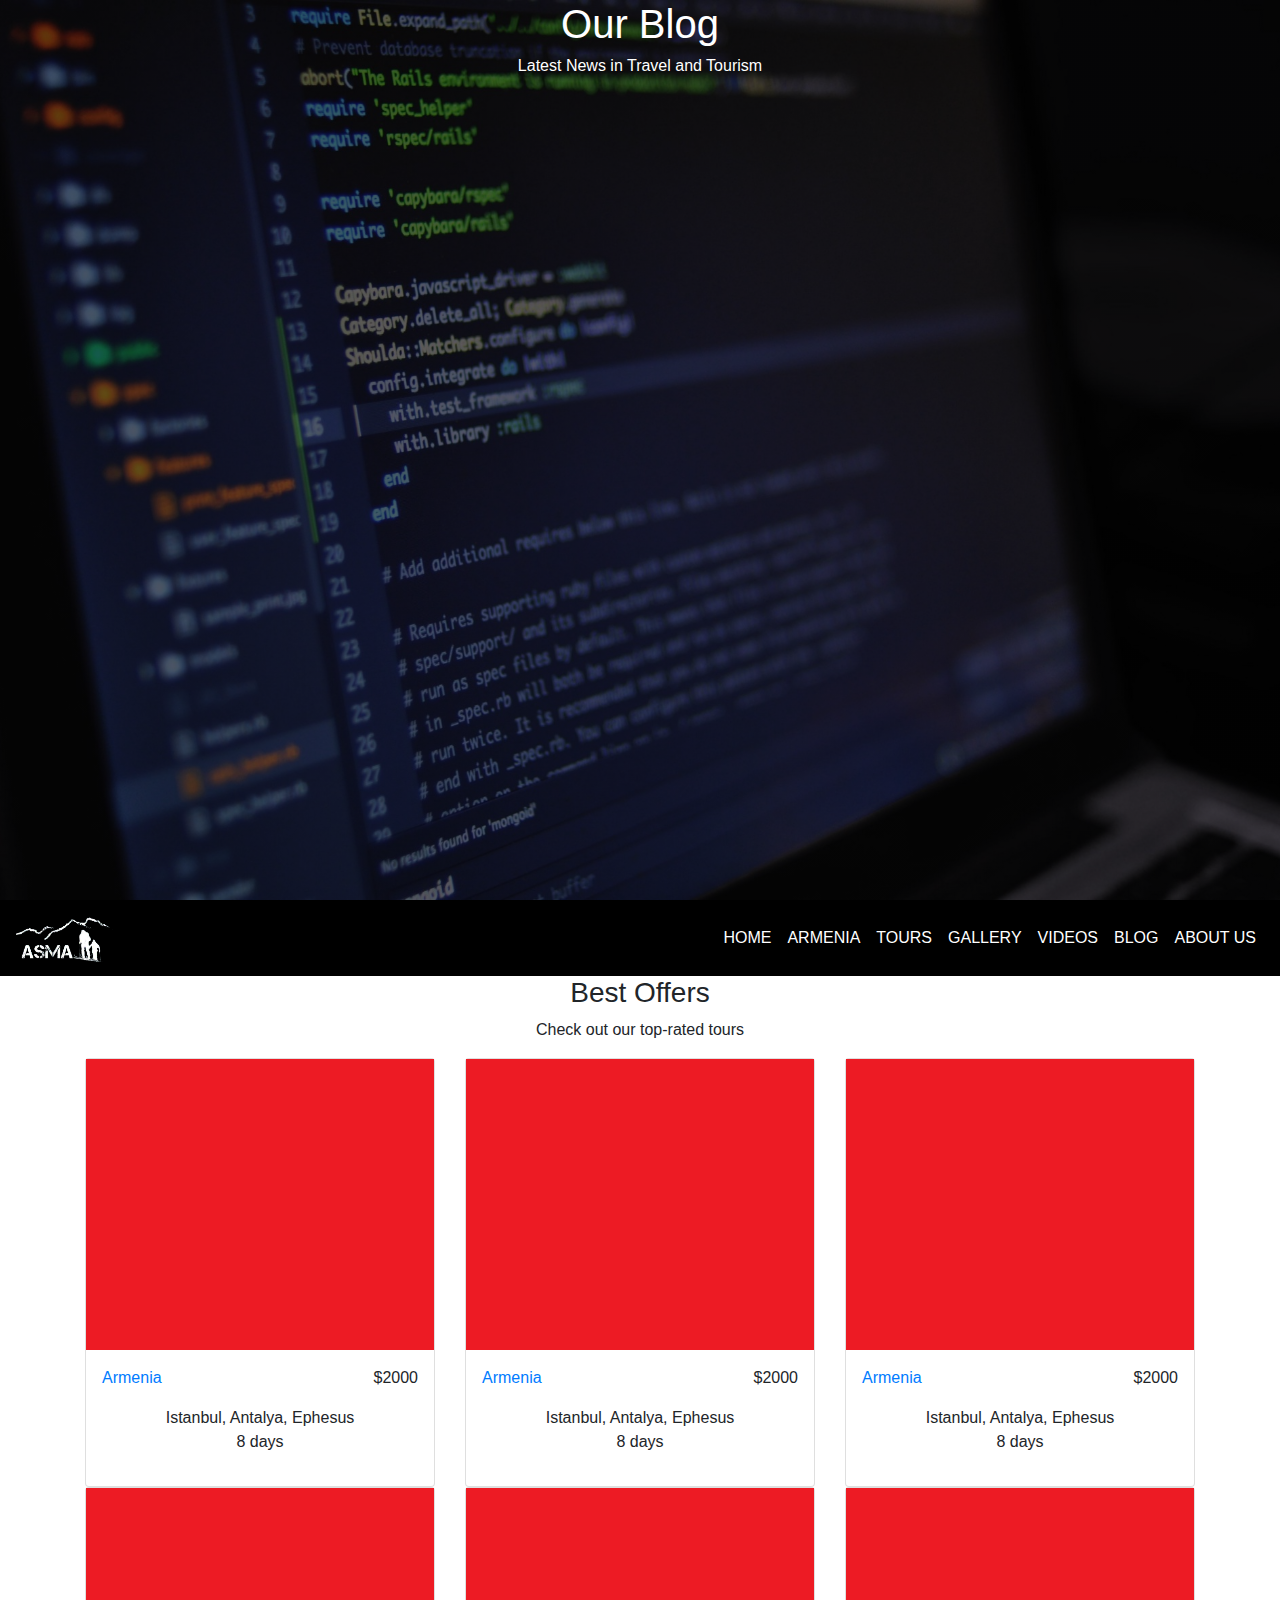
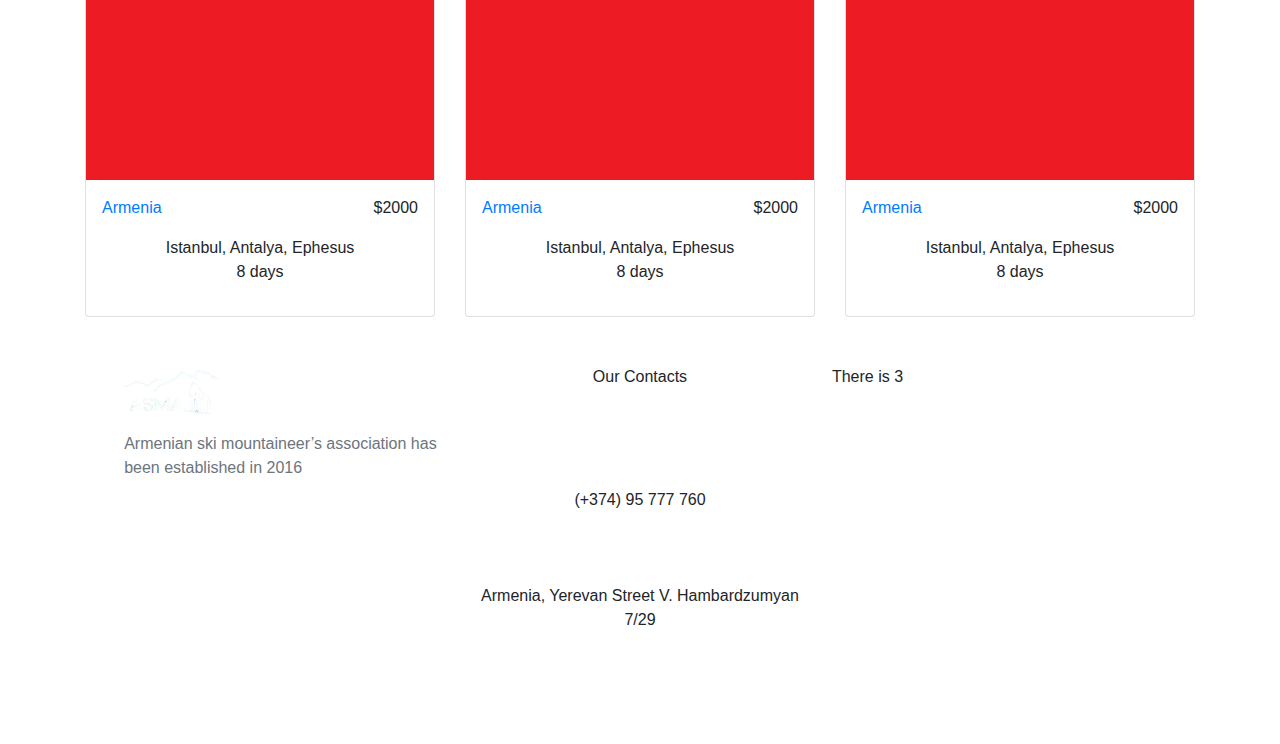
<file: blog.html>
<!DOCTYPE html>
<html lang="en">
  <head>
    <meta charset="UTF-8" />
    <meta name="viewport" content="width=device-width, initial-scale=1.0" />
    <meta http-equiv="X-UA-Compatible" content="ie=edge" />
    <title>ArmSki | Blog</title>
    <link rel="shortcut icon" href="favicon.ico" type="image/x-icon" />
    <link rel="stylesheet" href="css/style.css" />
    <link href="https://fonts.googleapis.com/css?family=Lato" rel="stylesheet">
    <!-- Bootstrap style -->
    <link
      rel="stylesheet"
      href="https://stackpath.bootstrapcdn.com/bootstrap/4.3.1/css/bootstrap.min.css"
    />
    <link
      rel="stylesheet"
      href="https://cdnjs.cloudflare.com/ajax/libs/font-awesome/4.7.0/css/font-awesome.min.css"
    />
    <!-- Bootstrap script -->
    <script src="https://code.jquery.com/jquery-3.3.1.slim.min.js"></script>
    <script src="https://cdnjs.cloudflare.com/ajax/libs/popper.js/1.14.7/umd/popper.min.js"></script>
    <script src="https://stackpath.bootstrapcdn.com/bootstrap/4.3.1/js/bootstrap.min.js"></script>
  </head>
  <body>
    <!-- Header Section -->
    <section class="blog-page" id="header">
      <div class="blog-page container text-center">
        <div class="blog-page main-text-box">
          <h1 class="blog-page text-white">Our Blog</h1>
          <p class="blog-page h6 text-white">Latest News in Travel and Tourism</p>
        </div>
      </div>
    </section>
      
    <!-- --------------------------------- navbar --------------------------------- -->
    <section class="user-info">
        <div class="nav-bar">
          <nav class="navbar navbar-expand-lg">
            <a class="navbar-brand" href="#header"><img src="src/img/main/logo.png" alt=""/></a>
            <button
              class="navbar-toggler"
              type="button"
              data-toggle="collapse"
              data-target="#navbarNav"
              aria-controls="navbarNav"
              aria-expanded="false"
              aria-label="Toggle navigation"
            >
              <i class="fa fa-bars"></i>
            </button>
            <div class="collapse navbar-collapse" id="navbarNav">
              <ul class="navbar-nav ml-auto" id="menu">
                <li class="nav-item">
                  <a class="nav-link" href="/index.html">HOME </a>
                </li>
                <li class="nav-item">
                  <a class="nav-link" href="/armenia.html">ARMENIA</a>
                </li>
                <li class="nav-item">
                  <a class="nav-link" href="/tours.html">TOURS</a>
                </li>
                <li class="nav-item">
                  <a class="nav-link " href="/gallery.html">GALLERY</a>
                </li>
                <li class="nav-item">
                  <a class="nav-link " href="/videos.html">VIDEOS</a>
                </li>
                <li class="nav-item">
                  <a class="nav-link " href="#header">BLOG</a>
                </li>
                <li class="nav-item">
                  <a class="nav-link " href="/about.html">ABOUT US</a>
                </li>
              </ul>
            </div>
          </nav>
        </div>
        



        
        <!-- --------------------------------- Container --------------------------------- -->
        <div class="container">
          <!-- --------------------------------- best offers --------------------------------- -->
          
          <div class="best-offers">
            <h3 class="text-center">Best Offers</h3>
            <p class="text-center">Check out our top-rated tours</p>
            <div class="row text-center">
                <div class="col-sm-12 col-md-5 col-lg-4">
                  <div class="card">
                    <div class="box-offer-img-wrap">
                      <a href="#">
                        <img class="img-fluid" src="src/img/bestoffers/01_01.jpg" alt="Denim Jeans">
                      </a>  
                    </div>
                    <div class="box-offer-caption p-3">
                      <div class="pull-left">
                        <a href="#">
                          Armenia
                        </a>
                      </div>
                      <div class="pull-right">
                        <p>$2000</p>
                      </div>
                      <div class="clearfix"></div>
                      <ul class="  list-inline list-inline-13 list-inline-marked text-silver-chalice text-small">
                        <li class="test-after" class="test-after">Istanbul, Antalya, Ephesus</li>
                        <li>8 days</li>
                      </ul>
                    </div>
                  </div>
                </div>
                <div class="col-sm-12 col-md-5 col-lg-4">
                  <div class="card">
                    <div class="box-offer-img-wrap">
                      <a href="#">
                        <img class="img-fluid" src="src/img/bestoffers/01_01.jpg" alt="Denim Jeans">
                      </a>  
                    </div>
                    <div class="box-offer-caption p-3">
                      <div class="pull-left">
                        <a href="#">
                          Armenia
                        </a>
                      </div>
                      <div class="pull-right">
                        <p>$2000</p>
                      </div>
                      <div class="clearfix"></div>
                      <ul class="  list-inline list-inline-13 list-inline-marked text-silver-chalice text-small">
                        <li class="test-after">Istanbul, Antalya, Ephesus</li>
                        <li>8 days</li>
                      </ul>
                    </div>
                  </div>
                </div>
                <div class="col-sm-12 col-md-5 col-lg-4">
                  <div class="card">
                    <div class="box-offer-img-wrap">
                      <a href="#">
                        <img class="img-fluid" src="src/img/bestoffers/01_01.jpg" alt="Denim Jeans">
                      </a>  
                    </div>
                    <div class="box-offer-caption p-3">
                      <div class="pull-left">
                        <a href="#">
                          Armenia
                        </a>
                      </div>
                      <div class="pull-right">
                        <p>$2000</p>
                      </div>
                      <div class="clearfix"></div>
                      <ul class="  list-inline list-inline-13 list-inline-marked text-silver-chalice text-small">
                        <li class="test-after">Istanbul, Antalya, Ephesus</li>
                        <li>8 days</li>
                      </ul>
                    </div>
                  </div>
                </div>
                <div class="col-sm-12 col-md-5 col-lg-4">
                  <div class="card">
                    <div class="box-offer-img-wrap">
                      <a href="#">
                        <img class="img-fluid" src="src/img/bestoffers/01_01.jpg" alt="Denim Jeans">
                      </a>  
                    </div>
                    <div class="box-offer-caption p-3">
                      <div class="pull-left">
                        <a href="#">
                          Armenia
                        </a>
                      </div>
                      <div class="pull-right">
                        <p>$2000</p>
                      </div>
                      <div class="clearfix"></div>
                      <ul class="  list-inline list-inline-13 list-inline-marked text-silver-chalice text-small">
                        <li class="test-after">Istanbul, Antalya, Ephesus</li>
                        <li>8 days</li>
                      </ul>
                    </div>
                  </div>
                </div>
                <div class="col-sm-12 col-md-5 col-lg-4">
                  <div class="card">
                    <div class="box-offer-img-wrap">
                      <a href="#">
                        <img class="img-fluid" src="src/img/bestoffers/01_01.jpg" alt="Denim Jeans">
                      </a>  
                    </div>
                    <div class="box-offer-caption p-3">
                      <div class="pull-left">
                        <a href="#">
                          Armenia
                        </a>
                      </div>
                      <div class="pull-right">
                        <p>$2000</p>
                      </div>
                      <div class="clearfix"></div>
                      <ul class="  list-inline list-inline-13 list-inline-marked text-silver-chalice text-small">
                        <li class="test-after">Istanbul, Antalya, Ephesus</li>
                        <li>8 days</li>
                      </ul>
                    </div>
                  </div>
                </div>
                <div class="col-sm-12 col-md-5 col-lg-4">
                  <div class="card">
                    <div class="box-offer-img-wrap">
                      <a href="#">
                        <img class="img-fluid" src="src/img/bestoffers/01_01.jpg" alt="Denim Jeans">
                      </a>  
                    </div>
                    <div class="box-offer-caption p-3">
                      <div class="pull-left">
                        <a href="#">
                          Armenia
                        </a>
                      </div>
                      <div class="pull-right">
                        <p>$2000</p>
                      </div>
                      <div class="clearfix"></div>
                      <ul class="  list-inline list-inline-13 list-inline-marked text-silver-chalice text-small">
                        <li class="test-after">Istanbul, Antalya, Ephesus</li>
                        <li>8 days</li>
                      </ul>
                    </div>
                  </div>
                </div>
            </div>
          </div>
        </div>
				
				<footer>
            <div class="row justify-content-sm-center">
              <div class="row col-md-8 col-lg-10">
                  <div class="col-md-12 col-lg-4 pt-5 text-left">
                    <img class="mb-3" style="width:100px; height:auto;" src="src/img/main/logo.png" alt="">
                    <p class=" text-secondary">Armenian ski mountaineer’s association has been established in 2016</p>
                  </div>
                  <div class="col-md-12 col-lg-4 pt-5 text-center">
                    <p class="text-big mb-3" style="height:51.38px">Our Contacts</p>
                    <i class="fa fa-mobile mb-3" style="color:#fff; font-size:40px" aria-hidden="true"></i>
                    <p>(+374) 95 777 760</p>
                    <i class="fa fa-home mb-3" style="color:#fff; font-size:40px" aria-hidden="true"></i>
                    <p>Armenia, Yerevan Street	V. Hambardzumyan 7/29</p>
                    <i class="fa fa-envelope mb-3" style="color:#fff; font-size:40px" aria-hidden="true"></i>
                    <p><a href="mailto:info@armski.am" style="color:#fff; text-decoration:none;">info@armski.am</a></p>
                  </div>
                  <div class="col-md-12 col-lg-4 pt-5">There is 3</div>
              </div>
            </div>
          </footer>
        
    <!-- SMOOTH SCROLL -->
    <script src="script/smooth-scroll.js"></script>
    <script>
      var scroll = new SmoothScroll('a[href*="#"]');
    </script>
  </body>
</html>
</file>
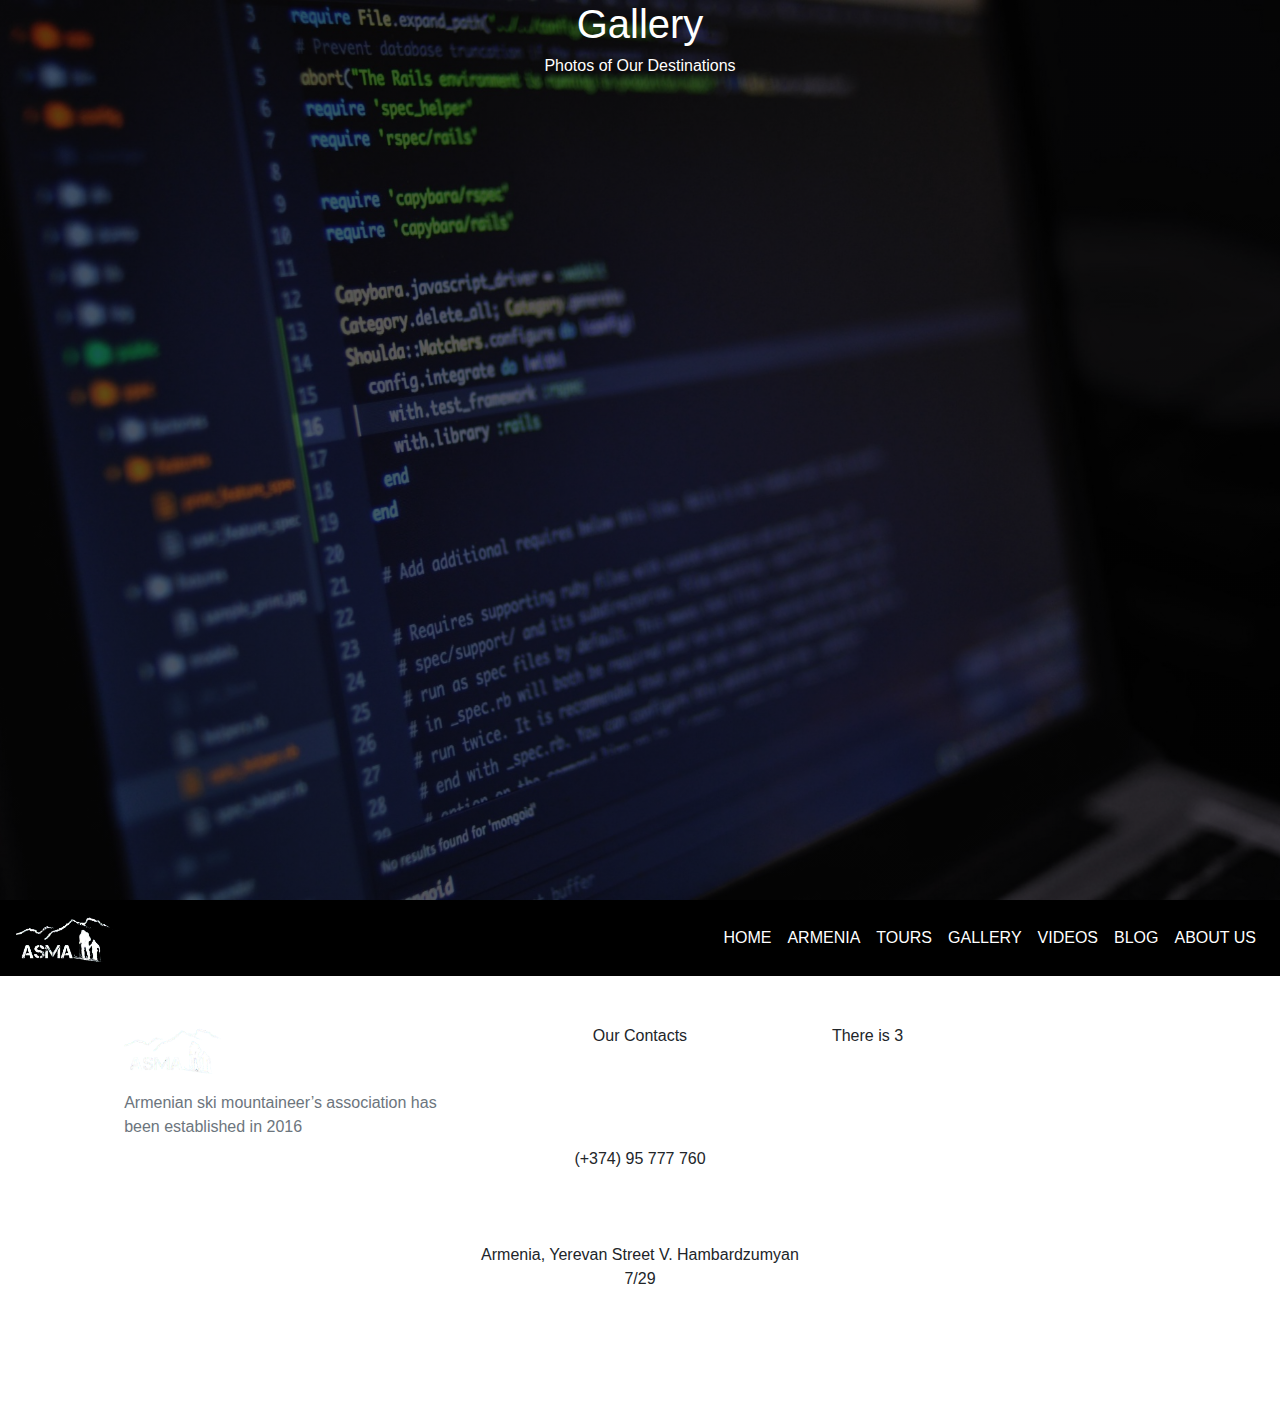
<file: gallery.html>
<!DOCTYPE html>
<html lang="en">
  <head>
    <meta charset="UTF-8" />
    <meta name="viewport" content="width=device-width, initial-scale=1.0" />
    <meta http-equiv="X-UA-Compatible" content="ie=edge" />
    <title>ArmSki | Gallery</title>
    <link rel="shortcut icon" href="favicon.ico" type="image/x-icon" />
    <link rel="stylesheet" href="css/style.css" />
    <link href="https://fonts.googleapis.com/css?family=Lato" rel="stylesheet">
    <!-- Bootstrap style -->
    <link
      rel="stylesheet"
      href="https://stackpath.bootstrapcdn.com/bootstrap/4.3.1/css/bootstrap.min.css"
    />
    <link
      rel="stylesheet"
      href="https://cdnjs.cloudflare.com/ajax/libs/font-awesome/4.7.0/css/font-awesome.min.css"
    />
    <!-- Bootstrap script -->
    <script src="https://code.jquery.com/jquery-3.3.1.slim.min.js"></script>
    <script src="https://cdnjs.cloudflare.com/ajax/libs/popper.js/1.14.7/umd/popper.min.js"></script>
    <script src="https://stackpath.bootstrapcdn.com/bootstrap/4.3.1/js/bootstrap.min.js"></script>
  </head>
  <body>
    <!-- Header Section -->
    <section class="gallery-page" id="header">
      <div class="gallery-page container text-center">
        <div class="gallery-page main-text-box">
          <h1 class="gallery-page text-white">Gallery</h1>
          <p class="gallery-page h6 text-white">Photos of Our Destinations</p>
        </div>
      </div>
    </section>
      
    <!-- --------------------------------- navbar --------------------------------- -->
    <section class="user-info">
        <div class="nav-bar">
          <nav class="navbar navbar-expand-lg">
            <a class="navbar-brand" href="#header"><img src="src/img/main/logo.png" alt=""/></a>
            <button
              class="navbar-toggler"
              type="button"
              data-toggle="collapse"
              data-target="#navbarNav"
              aria-controls="navbarNav"
              aria-expanded="false"
              aria-label="Toggle navigation"
            >
              <i class="fa fa-bars"></i>
            </button>
            <div class="collapse navbar-collapse" id="navbarNav">
              <ul class="navbar-nav ml-auto" id="menu">
                <li class="nav-item">
                  <a class="nav-link" href="/index.html">HOME </a>
                </li>
                <li class="nav-item">
                  <a class="nav-link" href="/armenia.html">ARMENIA</a>
                </li>
                <li class="nav-item">
                  <a class="nav-link" href="/tours.html">TOURS</a>
                </li>
                <li class="nav-item">
                  <a class="nav-link " href="#header">GALLERY</a>
                </li>
                <li class="nav-item">
                  <a class="nav-link " href="/videos.html">VIDEOS</a>
                </li>
                <li class="nav-item">
                  <a class="nav-link " href="/blog.html">BLOG</a>
                </li>
                <li class="nav-item">
                  <a class="nav-link " href="/about.html">ABOUT US</a>
                </li>
              </ul>
            </div>
          </nav>
				</div>
				
				<footer>
            <div class="row justify-content-sm-center">
              <div class="row col-md-8 col-lg-10">
                  <div class="col-md-12 col-lg-4 pt-5 text-left">
                    <img class="mb-3" style="width:100px; height:auto;" src="src/img/main/logo.png" alt="">
                    <p class=" text-secondary">Armenian ski mountaineer’s association has been established in 2016</p>
                  </div>
                  <div class="col-md-12 col-lg-4 pt-5 text-center">
                    <p class="text-big mb-3" style="height:51.38px">Our Contacts</p>
                    <i class="fa fa-mobile mb-3" style="color:#fff; font-size:40px" aria-hidden="true"></i>
                    <p>(+374) 95 777 760</p>
                    <i class="fa fa-home mb-3" style="color:#fff; font-size:40px" aria-hidden="true"></i>
                    <p>Armenia, Yerevan Street	V. Hambardzumyan 7/29</p>
                    <i class="fa fa-envelope mb-3" style="color:#fff; font-size:40px" aria-hidden="true"></i>
                    <p><a href="mailto:info@armski.am" style="color:#fff; text-decoration:none;">info@armski.am</a></p>
                  </div>
                  <div class="col-md-12 col-lg-4 pt-5">There is 3</div>
              </div>
            </div>
          </footer>
        
    <!-- SMOOTH SCROLL -->
    <script src="script/smooth-scroll.js"></script>
    <script>
      var scroll = new SmoothScroll('a[href*="#"]');
    </script>
  </body>
</html>
</file>
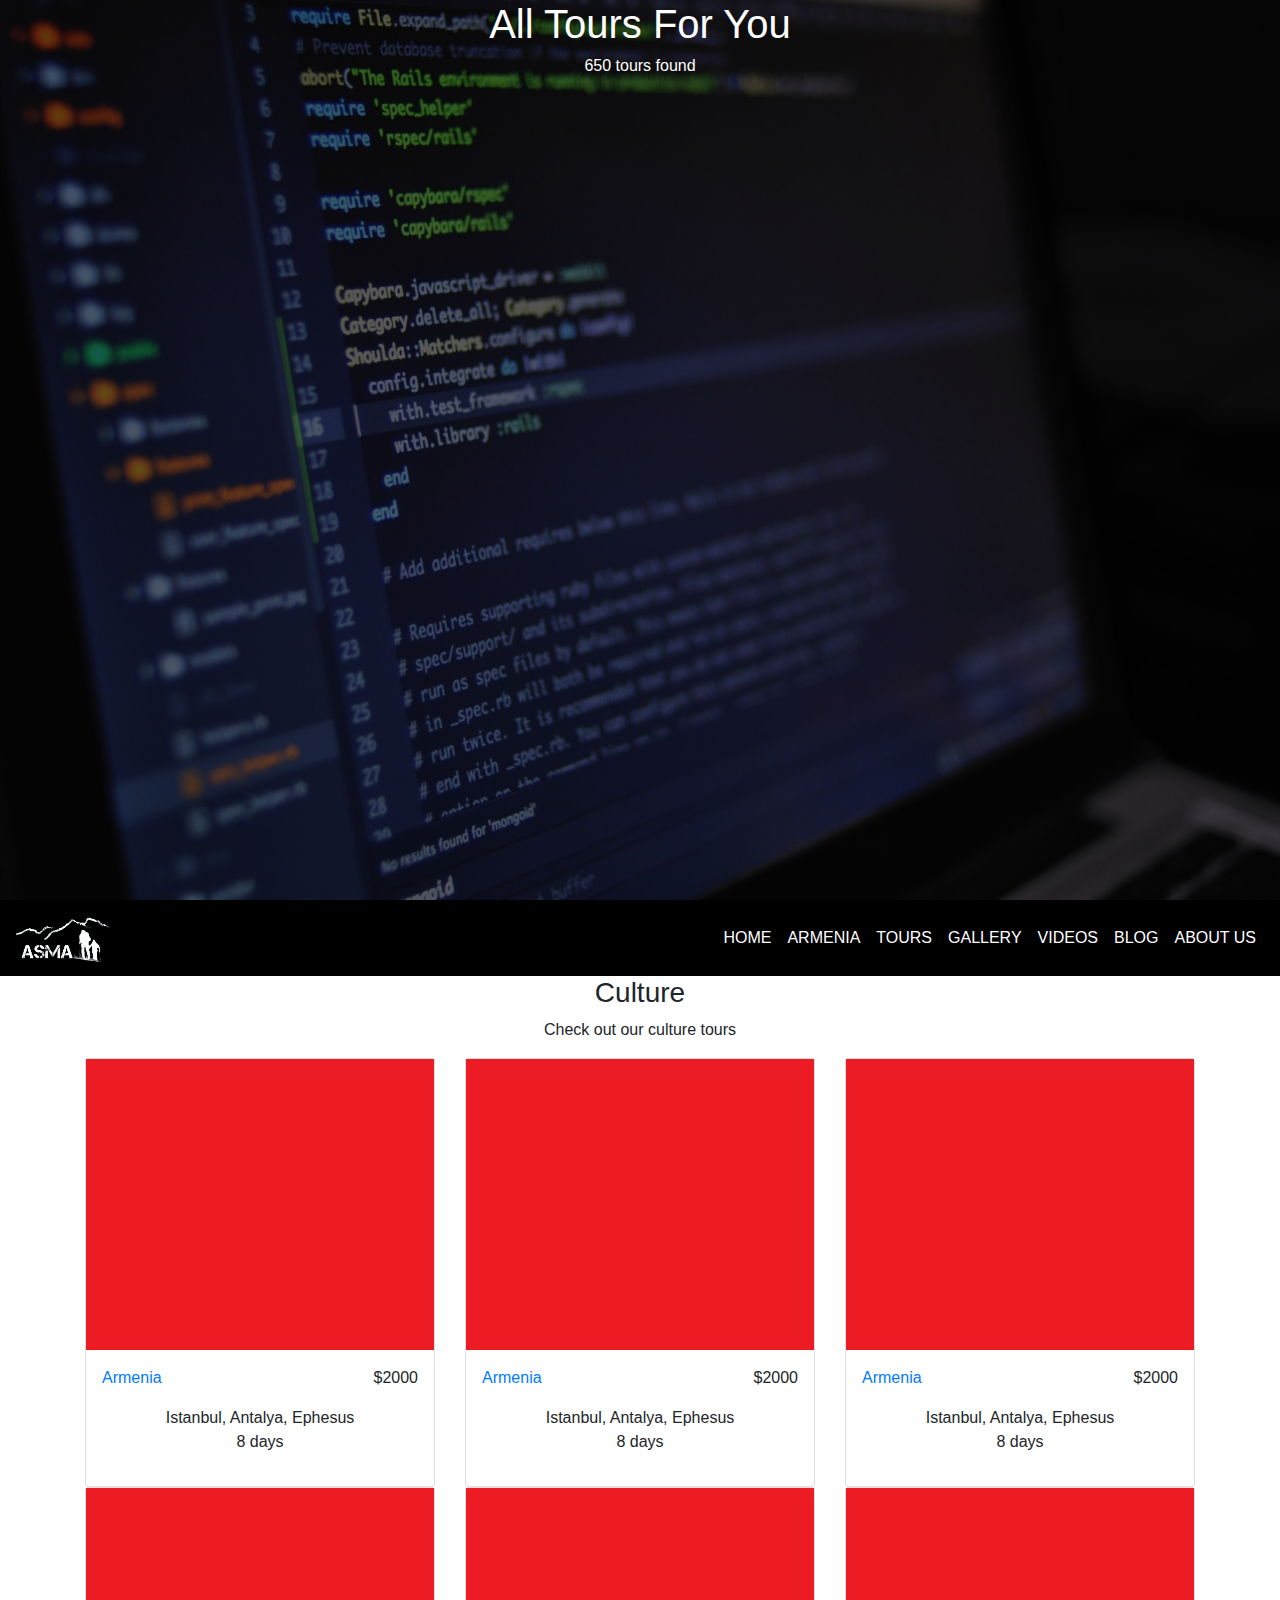
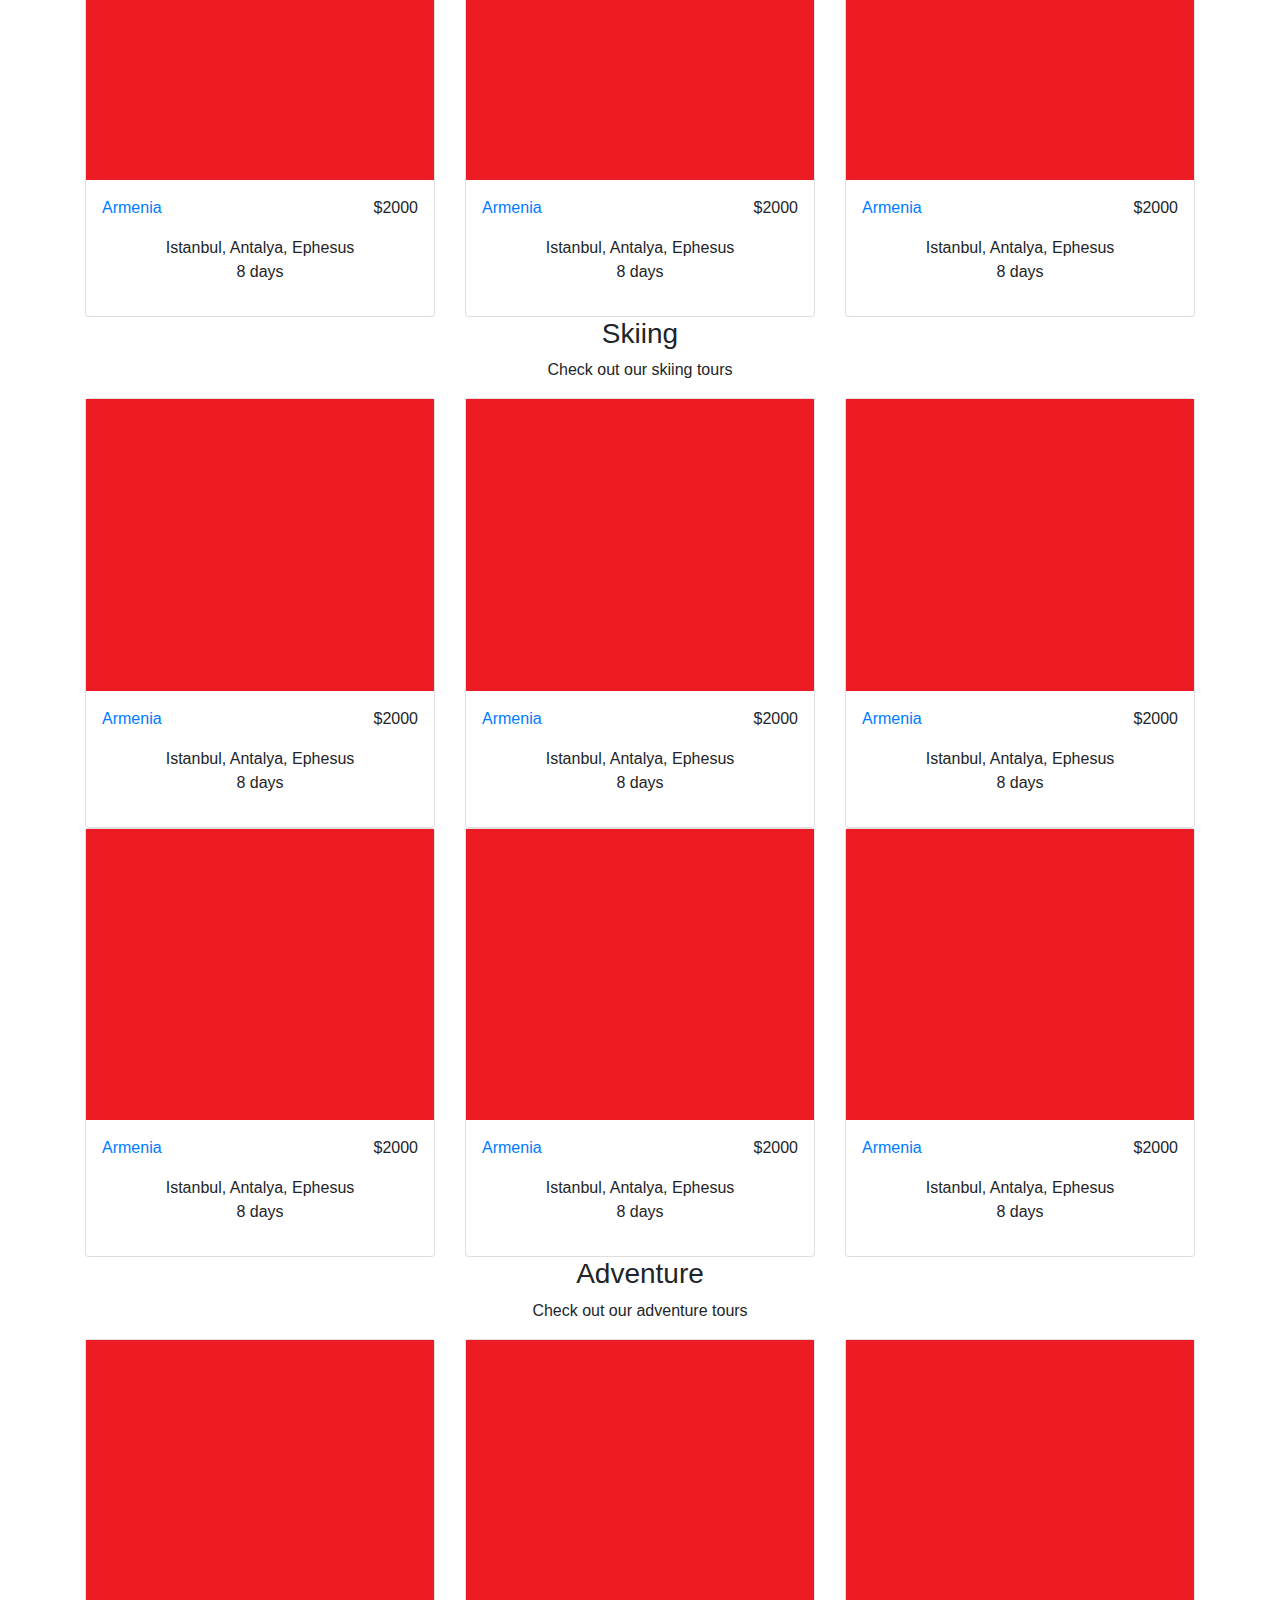
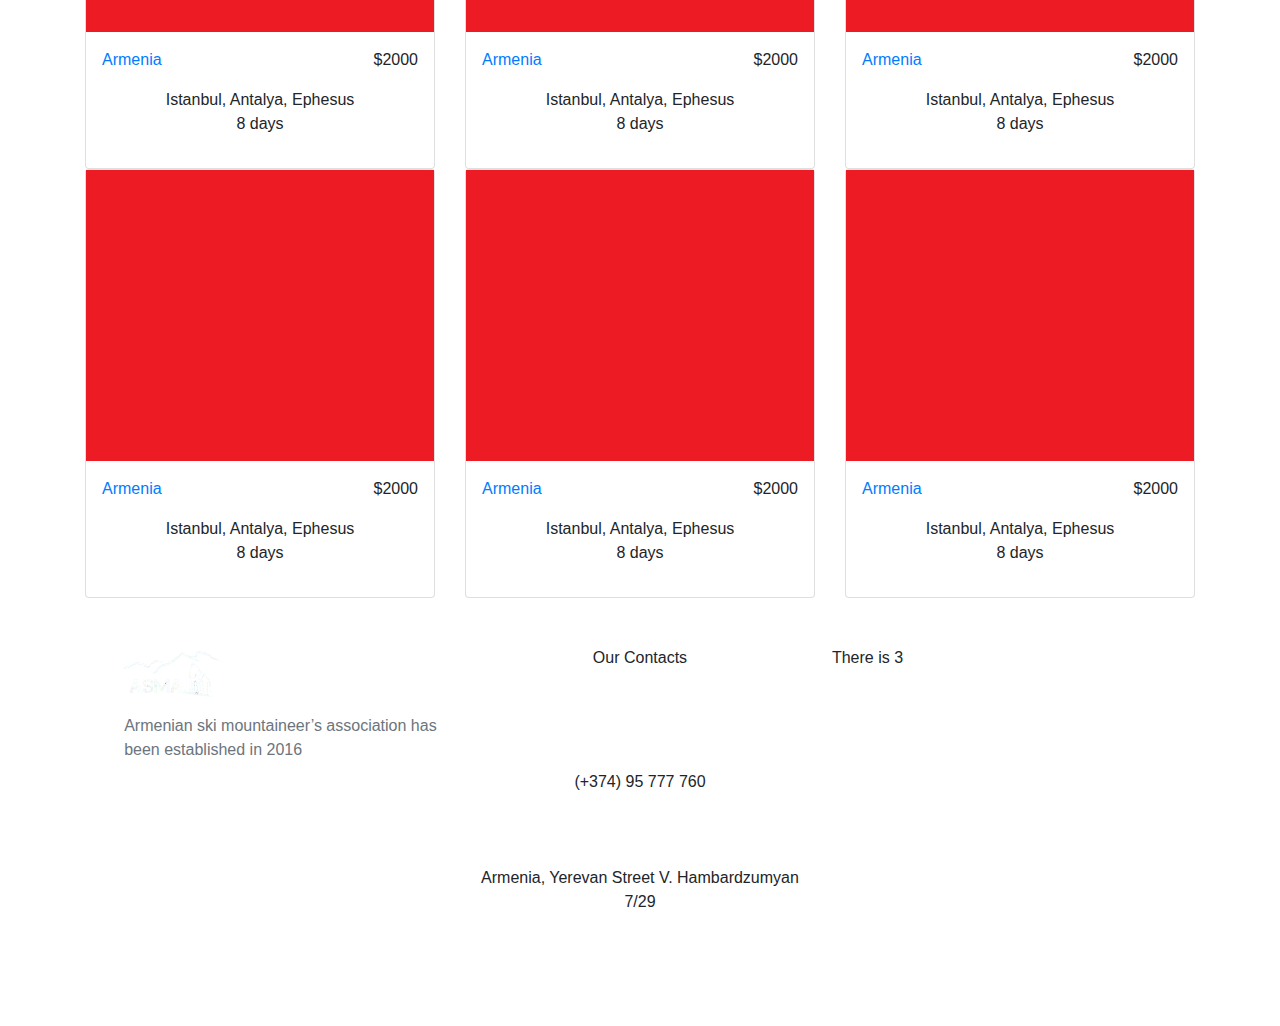
<file: tours.html>
<!DOCTYPE html>
<html lang="en">
  <head>
    <meta charset="UTF-8" />
    <meta name="viewport" content="width=device-width, initial-scale=1.0" />
    <meta http-equiv="X-UA-Compatible" content="ie=edge" />
    <title>ArmSki | Tours</title>
    <link rel="shortcut icon" href="favicon.ico" type="image/x-icon" />
    <link rel="stylesheet" href="css/style.css" />
    <link href="https://fonts.googleapis.com/css?family=Lato" rel="stylesheet">
    <!-- Bootstrap style -->
    <link
      rel="stylesheet"
      href="https://stackpath.bootstrapcdn.com/bootstrap/4.3.1/css/bootstrap.min.css"
    />
    <link
      rel="stylesheet"
      href="https://cdnjs.cloudflare.com/ajax/libs/font-awesome/4.7.0/css/font-awesome.min.css"
    />
    <!-- Bootstrap script -->
    <script src="https://code.jquery.com/jquery-3.3.1.slim.min.js"></script>
    <script src="https://cdnjs.cloudflare.com/ajax/libs/popper.js/1.14.7/umd/popper.min.js"></script>
    <script src="https://stackpath.bootstrapcdn.com/bootstrap/4.3.1/js/bootstrap.min.js"></script>
  </head>
  <body>
    <!-- Header Section -->
    <section class="tours-page" id="header">
			<div class="container text-center">
				<div class="tours-page main-text-box text-center">
					<h1 class="tours-page text-white text-center">All Tours For You</h1>
					<p class="h6 text-white">650 tours found</p>
				</div>
			</div>
    </section>
      
    <!-- --------------------------------- navbar --------------------------------- -->
        <div class="nav-bar">
          <nav class="navbar navbar-expand-lg">
            <a class="navbar-brand" href="#header"><img src="src/img/main/logo.png" alt=""/></a>
            <button
              class="navbar-toggler"
              type="button"
              data-toggle="collapse"
              data-target="#navbarNav"
              aria-controls="navbarNav"
              aria-expanded="false"
              aria-label="Toggle navigation"
            >
              <i class="fa fa-bars"></i>
            </button>
            <div class="collapse navbar-collapse" id="navbarNav">
              <ul class="navbar-nav ml-auto" id="menu">
                <li class="nav-item">
                  <a class="nav-link" href="/index.html">HOME </a>
                </li>
                <li class="nav-item">
                  <a class="nav-link" href="/armenia.html">ARMENIA</a>
                </li>
                <li class="nav-item">
                  <a class="nav-link" href="#header">TOURS</a>
                </li>
                <li class="nav-item">
                  <a class="nav-link " href="/gallery.html">GALLERY</a>
                </li>
                <li class="nav-item">
                  <a class="nav-link " href="/videos.html">VIDEOS</a>
                </li>
                <li class="nav-item">
                  <a class="nav-link " href="/blog.html">BLOG</a>
                </li>
                <li class="nav-item">
                  <a class="nav-link " href="/about.html">ABOUT US</a>
                </li>
              </ul>
            </div>
          </nav>
				</div>
				
				<div class="container">
						<div class="best-offers">
								<h3 class="text-center">Culture</h3>
								<p class="text-center">Check out our culture tours</p>
								<div class="row text-center">
										<div class="col-sm-12 col-md-5 col-lg-4">
											<div class="card">
												<div class="box-offer-img-wrap">
													<a href="#">
														<img class="img-fluid" src="src/img/bestoffers/01_01.jpg" alt="Denim Jeans">
													</a>  
												</div>
												<div class="box-offer-caption p-3">
													<div class="pull-left">
														<a href="#">
															Armenia
														</a>
													</div>
													<div class="pull-right">
														<p>$2000</p>
													</div>
													<div class="clearfix"></div>
													<ul class="  list-inline list-inline-13 list-inline-marked text-silver-chalice text-small">
														<li class="test-after" class="test-after">Istanbul, Antalya, Ephesus</li>
														<li>8 days</li>
													</ul>
												</div>
											</div>
										</div>
										<div class="col-sm-12 col-md-5 col-lg-4">
											<div class="card">
												<div class="box-offer-img-wrap">
													<a href="#">
														<img class="img-fluid" src="src/img/bestoffers/01_01.jpg" alt="Denim Jeans">
													</a>  
												</div>
												<div class="box-offer-caption p-3">
													<div class="pull-left">
														<a href="#">
															Armenia
														</a>
													</div>
													<div class="pull-right">
														<p>$2000</p>
													</div>
													<div class="clearfix"></div>
													<ul class="  list-inline list-inline-13 list-inline-marked text-silver-chalice text-small">
														<li class="test-after">Istanbul, Antalya, Ephesus</li>
														<li>8 days</li>
													</ul>
												</div>
											</div>
										</div>
										<div class="col-sm-12 col-md-5 col-lg-4">
											<div class="card">
												<div class="box-offer-img-wrap">
													<a href="#">
														<img class="img-fluid" src="src/img/bestoffers/01_01.jpg" alt="Denim Jeans">
													</a>  
												</div>
												<div class="box-offer-caption p-3">
													<div class="pull-left">
														<a href="#">
															Armenia
														</a>
													</div>
													<div class="pull-right">
														<p>$2000</p>
													</div>
													<div class="clearfix"></div>
													<ul class="  list-inline list-inline-13 list-inline-marked text-silver-chalice text-small">
														<li class="test-after">Istanbul, Antalya, Ephesus</li>
														<li>8 days</li>
													</ul>
												</div>
											</div>
										</div>
										<div class="col-sm-12 col-md-5 col-lg-4">
											<div class="card">
												<div class="box-offer-img-wrap">
													<a href="#">
														<img class="img-fluid" src="src/img/bestoffers/01_01.jpg" alt="Denim Jeans">
													</a>  
												</div>
												<div class="box-offer-caption p-3">
													<div class="pull-left">
														<a href="#">
															Armenia
														</a>
													</div>
													<div class="pull-right">
														<p>$2000</p>
													</div>
													<div class="clearfix"></div>
													<ul class="  list-inline list-inline-13 list-inline-marked text-silver-chalice text-small">
														<li class="test-after">Istanbul, Antalya, Ephesus</li>
														<li>8 days</li>
													</ul>
												</div>
											</div>
										</div>
										<div class="col-sm-12 col-md-5 col-lg-4">
											<div class="card">
												<div class="box-offer-img-wrap">
													<a href="#">
														<img class="img-fluid" src="src/img/bestoffers/01_01.jpg" alt="Denim Jeans">
													</a>  
												</div>
												<div class="box-offer-caption p-3">
													<div class="pull-left">
														<a href="#">
															Armenia
														</a>
													</div>
													<div class="pull-right">
														<p>$2000</p>
													</div>
													<div class="clearfix"></div>
													<ul class="  list-inline list-inline-13 list-inline-marked text-silver-chalice text-small">
														<li class="test-after">Istanbul, Antalya, Ephesus</li>
														<li>8 days</li>
													</ul>
												</div>
											</div>
										</div>
										<div class="col-sm-12 col-md-5 col-lg-4">
											<div class="card">
												<div class="box-offer-img-wrap">
													<a href="#">
														<img class="img-fluid" src="src/img/bestoffers/01_01.jpg" alt="Denim Jeans">
													</a>  
												</div>
												<div class="box-offer-caption p-3">
													<div class="pull-left">
														<a href="#">
															Armenia
														</a>
													</div>
													<div class="pull-right">
														<p>$2000</p>
													</div>
													<div class="clearfix"></div>
													<ul class="  list-inline list-inline-13 list-inline-marked text-silver-chalice text-small">
														<li class="test-after">Istanbul, Antalya, Ephesus</li>
														<li>8 days</li>
													</ul>
												</div>
											</div>
										</div>
								</div>
							</div>
							<div class="best-offers">
									<h3 class="text-center">Skiing</h3>
									<p class="text-center">Check out our skiing tours</p>
									<div class="row text-center">
											<div class="col-sm-12 col-md-5 col-lg-4">
												<div class="card">
													<div class="box-offer-img-wrap">
														<a href="#">
															<img class="img-fluid" src="src/img/bestoffers/01_01.jpg" alt="Denim Jeans">
														</a>  
													</div>
													<div class="box-offer-caption p-3">
														<div class="pull-left">
															<a href="#">
																Armenia
															</a>
														</div>
														<div class="pull-right">
															<p>$2000</p>
														</div>
														<div class="clearfix"></div>
														<ul class="  list-inline list-inline-13 list-inline-marked text-silver-chalice text-small">
															<li class="test-after" class="test-after">Istanbul, Antalya, Ephesus</li>
															<li>8 days</li>
														</ul>
													</div>
												</div>
											</div>
											<div class="col-sm-12 col-md-5 col-lg-4">
												<div class="card">
													<div class="box-offer-img-wrap">
														<a href="#">
															<img class="img-fluid" src="src/img/bestoffers/01_01.jpg" alt="Denim Jeans">
														</a>  
													</div>
													<div class="box-offer-caption p-3">
														<div class="pull-left">
															<a href="#">
																Armenia
															</a>
														</div>
														<div class="pull-right">
															<p>$2000</p>
														</div>
														<div class="clearfix"></div>
														<ul class="  list-inline list-inline-13 list-inline-marked text-silver-chalice text-small">
															<li class="test-after">Istanbul, Antalya, Ephesus</li>
															<li>8 days</li>
														</ul>
													</div>
												</div>
											</div>
											<div class="col-sm-12 col-md-5 col-lg-4">
												<div class="card">
													<div class="box-offer-img-wrap">
														<a href="#">
															<img class="img-fluid" src="src/img/bestoffers/01_01.jpg" alt="Denim Jeans">
														</a>  
													</div>
													<div class="box-offer-caption p-3">
														<div class="pull-left">
															<a href="#">
																Armenia
															</a>
														</div>
														<div class="pull-right">
															<p>$2000</p>
														</div>
														<div class="clearfix"></div>
														<ul class="  list-inline list-inline-13 list-inline-marked text-silver-chalice text-small">
															<li class="test-after">Istanbul, Antalya, Ephesus</li>
															<li>8 days</li>
														</ul>
													</div>
												</div>
											</div>
											<div class="col-sm-12 col-md-5 col-lg-4">
												<div class="card">
													<div class="box-offer-img-wrap">
														<a href="#">
															<img class="img-fluid" src="src/img/bestoffers/01_01.jpg" alt="Denim Jeans">
														</a>  
													</div>
													<div class="box-offer-caption p-3">
														<div class="pull-left">
															<a href="#">
																Armenia
															</a>
														</div>
														<div class="pull-right">
															<p>$2000</p>
														</div>
														<div class="clearfix"></div>
														<ul class="  list-inline list-inline-13 list-inline-marked text-silver-chalice text-small">
															<li class="test-after">Istanbul, Antalya, Ephesus</li>
															<li>8 days</li>
														</ul>
													</div>
												</div>
											</div>
											<div class="col-sm-12 col-md-5 col-lg-4">
												<div class="card">
													<div class="box-offer-img-wrap">
														<a href="#">
															<img class="img-fluid" src="src/img/bestoffers/01_01.jpg" alt="Denim Jeans">
														</a>  
													</div>
													<div class="box-offer-caption p-3">
														<div class="pull-left">
															<a href="#">
																Armenia
															</a>
														</div>
														<div class="pull-right">
															<p>$2000</p>
														</div>
														<div class="clearfix"></div>
														<ul class="  list-inline list-inline-13 list-inline-marked text-silver-chalice text-small">
															<li class="test-after">Istanbul, Antalya, Ephesus</li>
															<li>8 days</li>
														</ul>
													</div>
												</div>
											</div>
											<div class="col-sm-12 col-md-5 col-lg-4">
												<div class="card">
													<div class="box-offer-img-wrap">
														<a href="#">
															<img class="img-fluid" src="src/img/bestoffers/01_01.jpg" alt="Denim Jeans">
														</a>  
													</div>
													<div class="box-offer-caption p-3">
														<div class="pull-left">
															<a href="#">
																Armenia
															</a>
														</div>
														<div class="pull-right">
															<p>$2000</p>
														</div>
														<div class="clearfix"></div>
														<ul class="  list-inline list-inline-13 list-inline-marked text-silver-chalice text-small">
															<li class="test-after">Istanbul, Antalya, Ephesus</li>
															<li>8 days</li>
														</ul>
													</div>
												</div>
											</div>
									</div>
								</div>
								<div class="best-offers">
										<h3 class="text-center">Adventure</h3>
										<p class="text-center">Check out our adventure tours</p>
										<div class="row text-center">
												<div class="col-sm-12 col-md-5 col-lg-4">
													<div class="card">
														<div class="box-offer-img-wrap">
															<a href="#">
																<img class="img-fluid" src="src/img/bestoffers/01_01.jpg" alt="Denim Jeans">
															</a>  
														</div>
														<div class="box-offer-caption p-3">
															<div class="pull-left">
																<a href="#">
																	Armenia
																</a>
															</div>
															<div class="pull-right">
																<p>$2000</p>
															</div>
															<div class="clearfix"></div>
															<ul class="  list-inline list-inline-13 list-inline-marked text-silver-chalice text-small">
																<li class="test-after" class="test-after">Istanbul, Antalya, Ephesus</li>
																<li>8 days</li>
															</ul>
														</div>
													</div>
												</div>
												<div class="col-sm-12 col-md-5 col-lg-4">
													<div class="card">
														<div class="box-offer-img-wrap">
															<a href="#">
																<img class="img-fluid" src="src/img/bestoffers/01_01.jpg" alt="Denim Jeans">
															</a>  
														</div>
														<div class="box-offer-caption p-3">
															<div class="pull-left">
																<a href="#">
																	Armenia
																</a>
															</div>
															<div class="pull-right">
																<p>$2000</p>
															</div>
															<div class="clearfix"></div>
															<ul class="  list-inline list-inline-13 list-inline-marked text-silver-chalice text-small">
																<li class="test-after">Istanbul, Antalya, Ephesus</li>
																<li>8 days</li>
															</ul>
														</div>
													</div>
												</div>
												<div class="col-sm-12 col-md-5 col-lg-4">
													<div class="card">
														<div class="box-offer-img-wrap">
															<a href="#">
																<img class="img-fluid" src="src/img/bestoffers/01_01.jpg" alt="Denim Jeans">
															</a>  
														</div>
														<div class="box-offer-caption p-3">
															<div class="pull-left">
																<a href="#">
																	Armenia
																</a>
															</div>
															<div class="pull-right">
																<p>$2000</p>
															</div>
															<div class="clearfix"></div>
															<ul class="  list-inline list-inline-13 list-inline-marked text-silver-chalice text-small">
																<li class="test-after">Istanbul, Antalya, Ephesus</li>
																<li>8 days</li>
															</ul>
														</div>
													</div>
												</div>
												<div class="col-sm-12 col-md-5 col-lg-4">
													<div class="card">
														<div class="box-offer-img-wrap">
															<a href="#">
																<img class="img-fluid" src="src/img/bestoffers/01_01.jpg" alt="Denim Jeans">
															</a>  
														</div>
														<div class="box-offer-caption p-3">
															<div class="pull-left">
																<a href="#">
																	Armenia
																</a>
															</div>
															<div class="pull-right">
																<p>$2000</p>
															</div>
															<div class="clearfix"></div>
															<ul class="  list-inline list-inline-13 list-inline-marked text-silver-chalice text-small">
																<li class="test-after">Istanbul, Antalya, Ephesus</li>
																<li>8 days</li>
															</ul>
														</div>
													</div>
												</div>
												<div class="col-sm-12 col-md-5 col-lg-4">
													<div class="card">
														<div class="box-offer-img-wrap">
															<a href="#">
																<img class="img-fluid" src="src/img/bestoffers/01_01.jpg" alt="Denim Jeans">
															</a>  
														</div>
														<div class="box-offer-caption p-3">
															<div class="pull-left">
																<a href="#">
																	Armenia
																</a>
															</div>
															<div class="pull-right">
																<p>$2000</p>
															</div>
															<div class="clearfix"></div>
															<ul class="  list-inline list-inline-13 list-inline-marked text-silver-chalice text-small">
																<li class="test-after">Istanbul, Antalya, Ephesus</li>
																<li>8 days</li>
															</ul>
														</div>
													</div>
												</div>
												<div class="col-sm-12 col-md-5 col-lg-4">
													<div class="card">
														<div class="box-offer-img-wrap">
															<a href="#">
																<img class="img-fluid" src="src/img/bestoffers/01_01.jpg" alt="Denim Jeans">
															</a>  
														</div>
														<div class="box-offer-caption p-3">
															<div class="pull-left">
																<a href="#">
																	Armenia
																</a>
															</div>
															<div class="pull-right">
																<p>$2000</p>
															</div>
															<div class="clearfix"></div>
															<ul class="  list-inline list-inline-13 list-inline-marked text-silver-chalice text-small">
																<li class="test-after">Istanbul, Antalya, Ephesus</li>
																<li>8 days</li>
															</ul>
														</div>
													</div>
												</div>
										</div>
									</div>
							</div>
						

				
				<footer>
            <div class="row justify-content-sm-center">
              <div class="row col-md-8 col-lg-10">
                  <div class="col-md-12 col-lg-4 pt-5 text-left">
                    <img class="mb-3" style="width:100px; height:auto;" src="src/img/main/logo.png" alt="">
                    <p class=" text-secondary">Armenian ski mountaineer’s association has been established in 2016</p>
                  </div>
                  <div class="col-md-12 col-lg-4 pt-5 text-center">
                    <p class="text-big mb-3" style="height:51.38px">Our Contacts</p>
                    <i class="fa fa-mobile mb-3" style="color:#fff; font-size:40px" aria-hidden="true"></i>
                    <p>(+374) 95 777 760</p>
                    <i class="fa fa-home mb-3" style="color:#fff; font-size:40px" aria-hidden="true"></i>
                    <p>Armenia, Yerevan Street	V. Hambardzumyan 7/29</p>
                    <i class="fa fa-envelope mb-3" style="color:#fff; font-size:40px" aria-hidden="true"></i>
                    <p><a href="mailto:info@armski.am" style="color:#fff; text-decoration:none;">info@armski.am</a></p>
                  </div>
                  <div class="col-md-12 col-lg-4 pt-5">There is 3</div>
              </div>
            </div>
          </footer>
        
    <!-- SMOOTH SCROLL -->
    <script src="script/smooth-scroll.js"></script>
    <script>
      var scroll = new SmoothScroll('a[href*="#"]');
    </script>
  </body>
</html>
</file>
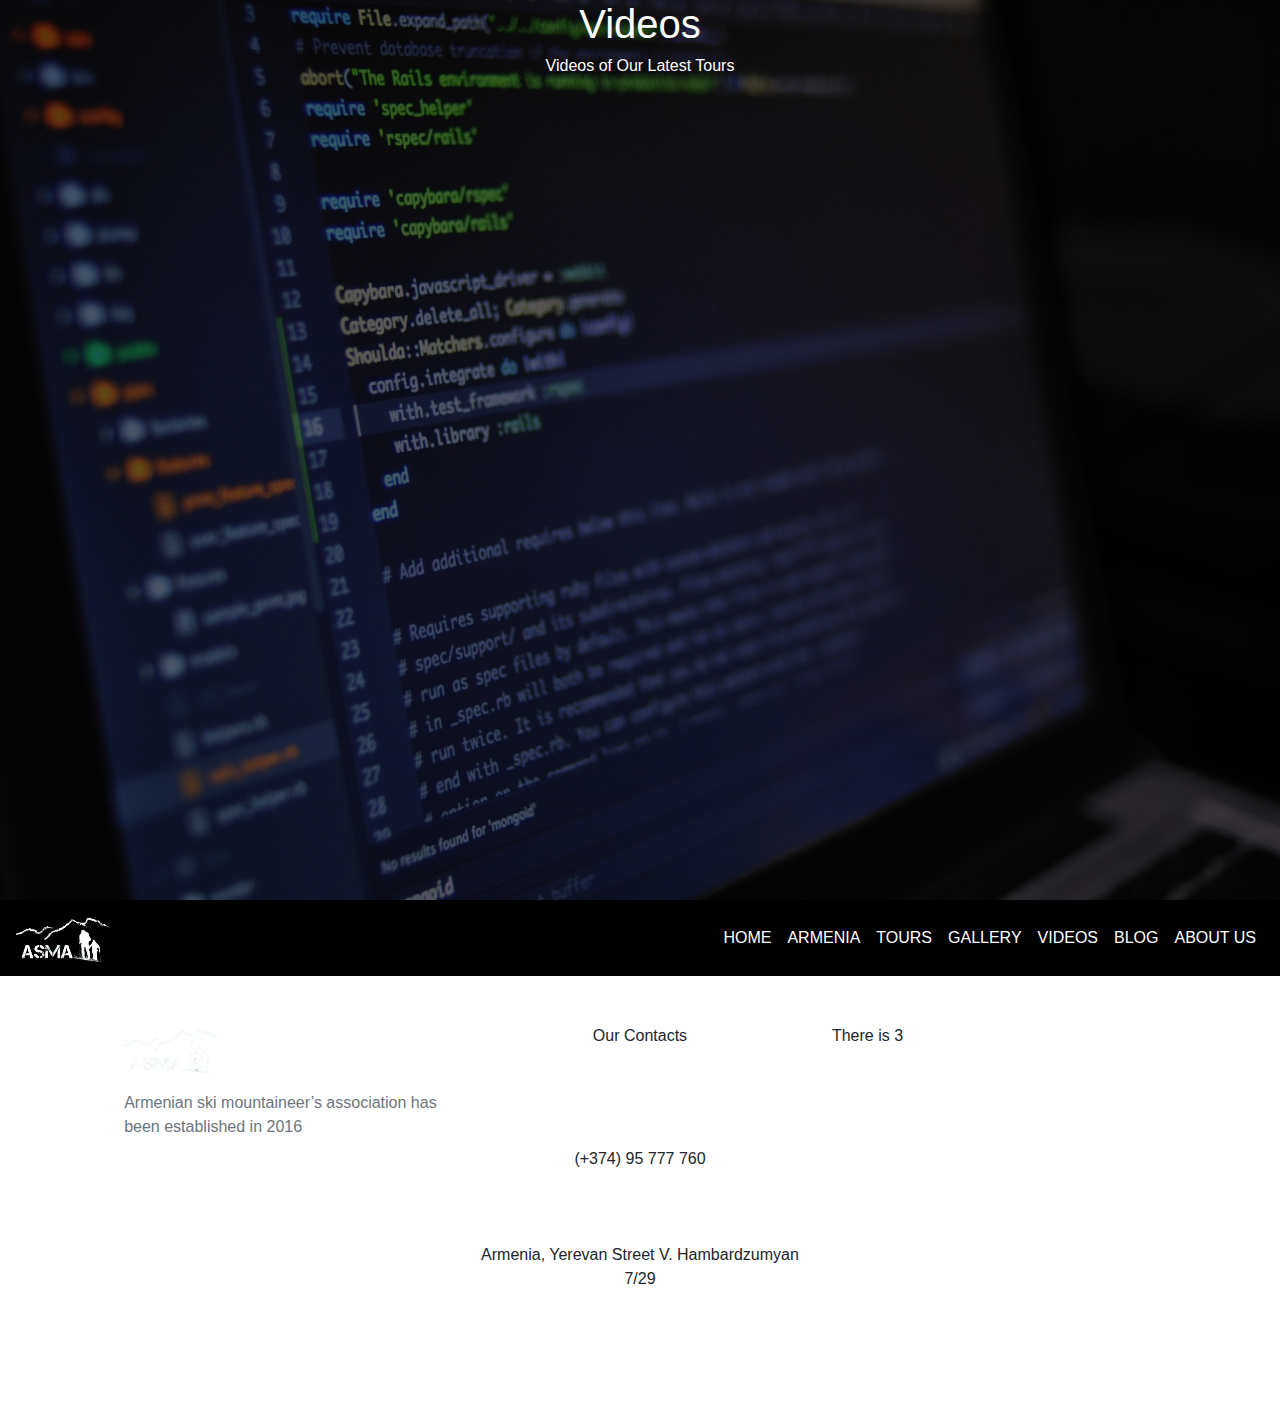
<file: videos.html>
<!DOCTYPE html>
<html lang="en">
  <head>
    <meta charset="UTF-8" />
    <meta name="viewport" content="width=device-width, initial-scale=1.0" />
    <meta http-equiv="X-UA-Compatible" content="ie=edge" />
    <title>ArmSki | Videos</title>
    <link rel="shortcut icon" href="favicon.ico" type="image/x-icon" />
    <link rel="stylesheet" href="css/style.css" />
    <link href="https://fonts.googleapis.com/css?family=Lato" rel="stylesheet">
    <!-- Bootstrap style -->
    <link
      rel="stylesheet"
      href="https://stackpath.bootstrapcdn.com/bootstrap/4.3.1/css/bootstrap.min.css"
    />
    <link
      rel="stylesheet"
      href="https://cdnjs.cloudflare.com/ajax/libs/font-awesome/4.7.0/css/font-awesome.min.css"
    />
    <!-- Bootstrap script -->
    <script src="https://code.jquery.com/jquery-3.3.1.slim.min.js"></script>
    <script src="https://cdnjs.cloudflare.com/ajax/libs/popper.js/1.14.7/umd/popper.min.js"></script>
    <script src="https://stackpath.bootstrapcdn.com/bootstrap/4.3.1/js/bootstrap.min.js"></script>
  </head>
  <body>
    <!-- Header Section -->
    <section class="videos-page" id="header">
      <div class="videos-page container text-center">
        <div class="videos-page main-text-box">
          <h1 class="videos-page text-white">Videos</h1>
          <p class="videos-page h6 text-white">Videos of Our Latest Tours</p>
        </div>
      </div>
    </section>
      
    <!-- --------------------------------- navbar --------------------------------- -->
    <section class="user-info">
        <div class="nav-bar">
          <nav class="navbar navbar-expand-lg">
            <a class="navbar-brand" href="#header"><img src="src/img/main/logo.png" alt=""/></a>
            <button
              class="navbar-toggler"
              type="button"
              data-toggle="collapse"
              data-target="#navbarNav"
              aria-controls="navbarNav"
              aria-expanded="false"
              aria-label="Toggle navigation"
            >
              <i class="fa fa-bars"></i>
            </button>
            <div class="collapse navbar-collapse" id="navbarNav">
              <ul class="navbar-nav ml-auto" id="menu">
                <li class="nav-item">
                  <a class="nav-link" href="/index.html">HOME </a>
                </li>
                <li class="nav-item">
                  <a class="nav-link" href="/armenia.html">ARMENIA</a>
                </li>
                <li class="nav-item">
                  <a class="nav-link" href="/tours.html">TOURS</a>
                </li>
                <li class="nav-item">
                  <a class="nav-link " href="/gallery.html">GALLERY</a>
                </li>
                <li class="nav-item">
                  <a class="nav-link " href="#header">VIDEOS</a>
                </li>
                <li class="nav-item">
                  <a class="nav-link " href="/blog.html">BLOG</a>
                </li>
                <li class="nav-item">
                  <a class="nav-link " href="/about.html">ABOUT US</a>
                </li>
              </ul>
            </div>
          </nav>
				</div>
				
				<footer>
            <div class="row justify-content-sm-center">
              <div class="row col-md-8 col-lg-10">
                  <div class="col-md-12 col-lg-4 pt-5 text-left">
                    <img class="mb-3" style="width:100px; height:auto;" src="src/img/main/logo.png" alt="">
                    <p class=" text-secondary">Armenian ski mountaineer’s association has been established in 2016</p>
                  </div>
                  <div class="col-md-12 col-lg-4 pt-5 text-center">
                    <p class="text-big mb-3" style="height:51.38px">Our Contacts</p>
                    <i class="fa fa-mobile mb-3" style="color:#fff; font-size:40px" aria-hidden="true"></i>
                    <p>(+374) 95 777 760</p>
                    <i class="fa fa-home mb-3" style="color:#fff; font-size:40px" aria-hidden="true"></i>
                    <p>Armenia, Yerevan Street	V. Hambardzumyan 7/29</p>
                    <i class="fa fa-envelope mb-3" style="color:#fff; font-size:40px" aria-hidden="true"></i>
                    <p><a href="mailto:info@armski.am" style="color:#fff; text-decoration:none;">info@armski.am</a></p>
                  </div>
                  <div class="col-md-12 col-lg-4 pt-5">There is 3</div>
              </div>
            </div>
          </footer>
        
    <!-- SMOOTH SCROLL -->
    <script src="script/smooth-scroll.js"></script>
    <script>
      var scroll = new SmoothScroll('a[href*="#"]');
    </script>
  </body>
</html>
</file>
<file: css/style.css>
body {
  margin: 0;
  padding: 0;
  font-family: sans-serif;
}

/* Header */
#header {
  height: 100vh;
  background: linear-gradient(rgba(0, 0, 0, 0.6), rgba(0, 0, 0, 0.6)),
    url(../img/bg.jpeg);
  background-position: center;
  background-size: cover;
  background-attachment: fixed;
}

.user-box {
  top: 50%;
  left: 50%;
  transform: translate(-50%, -50%);
  position: absolute;
}

.user-box img {
  border-radius: 50%;
  width: 250px;
  border: 2px solid #6caed5;
}

.user-box h1 {
  color: #fff;
  font-weight: bold;
  margin: 10px;
}

.user-box p {
  color: #fff;
}

.scroll-btn {
  bottom: 30px;
  position: absolute;
  left: 50%;
  transform: translateX(-50%);
  border: 2px solid #fff;
  padding: 10px 10px 20px;
  border-radius: 30px;
}

@media only screen and (max-width: 762px) {
  .user-box h1 {
    color: #fff;
    font-weight: bold;
    margin: 10px;
    font-size: 18px;
  }

  .user-box p {
    color: #fff;
  }
}
.scroll-bar span {
  border: 2px solid #fff;
  font-size: 10px;
  border-radius: 30px;
}

.scroll-bar {
  animation: mover 1s alternate;
}
@keyframes mover {
  0% {
    transform: translateY(0px);
  }
  100% {
    transform: translateY(10px);
  }
}

/* ABOUT */
.about {
  padding-top: 100px;
  margin-bottom: -130px;
}

.profile-img {
  height: 400px;
}

@media only screen and (max-width: 992px) {
  .profile-img {
    width: 80%;
    height: auto;
  }
}

@media only screen and (max-width: 762px) {
  .col-md-6 h3 {
    margin-top: 15px;
  }
}
.nav-bar {
  top: 0;
  position: sticky;
  z-index: 2;
}

.navbar {
  background-color: #000;
}

.navbar-brand img {
  height: 50px;
}

.nav-bar .fa-bars {
  font-size: 35px;
  color: #fff;
}

.navbar-toggler {
  outline: none !important;
}

.navbar-nav {
  float: right;
  text-align: right;
}

.nav-link {
  color: #fff !important;
}

li.active a {
  color: #6caed5 !important;
}

.skills-bar p {
  margin-bottom: 6px;
  font-weight: 600;
}

.progress {
  border-radius: 16px !important;
  margin-bottom: 10px !important;
}

.progress-bar {
  border-radius: 16px !important;
  background: #000 !important;
}

/* RESUME */
.resume {
  margin-top: -50px;
  padding-top: 50px;
  padding-bottom: 30px;
  background: #f9f9f9;
}

.resume h3 {
  margin-bottom: 30px;
}

.timeline {
  list-style-type: none;
  position: relative;
}

.timeline:before {
  content: "";
  background: #555;
  display: inline-block;
  position: absolute;
  left: 29px;
  width: 2px;
  height: 100%;
  z-index: 1;
}

.timeline li {
  margin-top: 20px;
  margin-bottom: 20px;
  margin-left: 20px;
  background: #fff;
}

.timeline li h4 {
  background-color: #000;
  padding: 5px 0 5px 20px;
  column-rule-color: #fff;
  color: #fff;
  font-size: 15px;
}

.timeline li h4 span {
  font-weight: bold;
  color: #ccc;
}

.timeline li::before {
  content: "";
  background: #fff;
  display: inline-block;
  position: absolute;
  border-radius: 50%;
  border: 3px solid #000;
  left: 20px;
  width: 20px;
  height: 20px;
  z-index: 1;
}

/* CONTACT */
.contact {
  padding-top: 50px;
  background: linear-gradient(rgba(0, 0, 0, 0.8), rgba(0, 0, 0, 0.8)),
    url(../img/contact-us.jpg);
  background-position: center;
  background-size: cover;
  background-attachment: fixed;
  color: #fff;
}

.contact .row {
  padding: 30px 0;
  font-size: 22px;
}

.contact .col-md-4 .fa {
  padding: 10px;
  font-size: 40px;
}

.contact .btn {
  padding: 10px 25px 10px 25px;
  margin: 5px;
  border-radius: 30px;
  border: 2px solid #fff;
  background: transparent;
}

.contact .btn:focus {
  box-shadow: none !important;
}

.contact .btn:hover {
  border: 2px solid #000 !important;
  background: #000 !important;
  transform: 0.6s;
}

.contact .btn .fa {
  margin-right: 10px;
}

.footer {
  background: #000;
  height: 50px;
  margin-top: 50px;
  color: #fff;
  padding-top: 10px;
}

/* SOCIAL ICONS */

.social-icons {
  top: 50%;
  transform: translateY(-50%);
  position: sticky;
  z-index: 1;
  widows: 80px;
}

.social-icons ul {
  padding: initial;
}

.social-icons ul li {
  height: 40px;
  width: 40px;
  list-style-type: none;
  padding-left: 12px;
  padding-top: 6px;
  margin-top: 5px;
  color: #fff;
  background: #000;
}

.social-icons ul li:hover {
  padding-left: 30px;
  width: 80px;
  transition: 1s;
}
</file>
<file: armski/css/style.css>
body {
  margin: 0;
  padding: 0;

  background: #f5f5f5 !important;

  font-family: "Lato", Helvetica, Arial, sans-serif !important;
  font-size: 16px;
  font-weight: 400;
  line-height: 1.5;
  color: #888;
}

/* --------------------------------- Header --------------------------------- */
#header {
  height: 100vh;
  background: linear-gradient(rgba(0, 0, 0, 0.2), rgba(0, 0, 0, 0.2)),
    url(../src/img/main/header.png);
  background-position: center;
  background-size: cover;
  background-attachment: fixed;
}

.main-text-box {
  position: absolute;
  left: 10px;
  top: 50%;
  padding: 10px;
}

.main-text-box h1 {
  color: #fff;
  margin: 10px;
  text-align: left;
  margin: 0;
  font-size: 36px;
  line-height: 1.3;
  text-align: left;
}

.main-text-box p {
  font-size: 17px;
  line-height: 1.5;
  text-align: left;
}

@media only screen and (min-width: 768px) {
  .main-text-box h1 {
    line-height: 1.2;
    font-size: 60px;
  }
  .main-text-box p {
    line-height: 1.27273;
    font-size: 22px;
  }
}

/* --------------------------------- scroll button --------------------------------- */

.scroll-btn {
  bottom: 15px;
  position: absolute;
  left: 50%;
  transform: translateX(-50%);
  border: 2px solid #fff;
  padding: 10px 10px 20px;
  border-radius: 30px;
}

.scroll-bar span {
  border: 2px solid #fff;
  font-size: 10px;
  border-radius: 30px;
}

.scroll-bar {
  animation: mover 1s infinite;
}
@keyframes mover {
  0% {
    transform: translateY(0px);
  }
  100% {
    transform: translateY(10px);
  }
}
/* --------------------------------- navbar --------------------------------- */

.nav-bar {
  top: 0;
  position: sticky;
  z-index: 2;
}

.navbar {
  background: #1e8bc3;
  border-bottom: 1px solid #ffffff;
  /* 
  background: linear-gradient(
    to bottom,
    rgba(26, 102, 149, 1),
    rgba(51, 119, 162, 1)
  ); */
}

.navbar-brand img {
  height: 50px;
}

.nav-bar .fa-bars {
  font-size: 35px;
  color: #fff;
}

.navbar-toggler {
  outline: none !important;
}

.navbar-nav {
  float: right;
  text-align: right;
}

.nav-link {
  color: #fff !important;
}

li.active a {
  color: #6caed5 !important;
}

/* --------------------------------- Best Offers --------------------------------- */

.container {
  padding-top: 70px;
}

.best-offers {
  text-align: center;
}

.best-offers h3 {
  line-height: 1.38889;
  font-size: 36px;
}

.best-offers p {
  margin-bottom: 50px;
}

.col-md-5.col-lg-4 {
  margin-bottom: 30px;
}

/* Image card */

.card {
  box-shadow: 0 4px 8px 0 rgba(0, 0, 0, 0.2);
  max-width: 300px;
  margin: auto;
  text-align: center;
}

a .img-fluid {
  border-top-left-radius: 4px;
  border-top-right-radius: 4px;
}
.pull-left a {
  font-family: "Lato", Helvetica, Arial, sans-serif;
  line-height: 1.5;
  color: #000;
  font-size: 18px;
  font-weight: 900;
  text-align: left;
  /* float: left; */
}

.pull-right p {
  font-size: 24px;
  line-height: 1;
}

.box-offer-caption ul li {
  color: #aaa;
  font-size: 14px;
  display: inline;
  float: left;
  margin-right: 15px;
}

.test-after:after {
  content: "";
  background: #fff;
  display: inline-block;
  position: absolute;
  border-radius: 50%;
  border: 3px solid #aaa;
  right: 112px;
  bottom: 22px;
  width: 1px;
  height: 1px;
  z-index: 1;
}

a.button {
  margin-top: 50px;
  color: #fff;
  background: #1e8bc3;
  border: 1px solid #125e85;
  display: inline-block;
  min-width: 185px;
  padding: 9px 20px;
  font-size: 12px;
  line-height: 21px;
  border-radius: 30px;
  font-weight: 900;
  text-align: center;
  border: 1px solid transparent;
}
a.button:hover {
  color: #fff;
  text-decoration: none;
  background: #094563;
}

/* Find your travel */

.findYourTravel {
  position: relative;
  margin-top: 50px;
  height: 70vh;
  background: linear-gradient(rgba(0, 0, 0, 0.2), rgba(0, 0, 0, 0.2)),
    url(../src/img/main/header.png);
  background-position: center;
  background-size: cover;
  background-attachment: fixed;
}

.findYourTravel .col-md-10 {
  position: abolute;
  float: none;
  top: 80px;
  margin: 0 auto;
}

.findYourTravel .col-md-10 .btn {
  float: right;
}

.findYourTravel .col-md-10 h2 {
  font-size: 30px;
  line-height: 1.4;
}

@media only screen and (min-width: 768px) {
  .findYourTravel .col-md-10 h2 {
    line-height: 1.25;
    font-size: 48px;
  }

  .findYourTravel .col-md-10 {
    position: abolute;
    float: none;
    top: 80px;
    text-align: center;
  }
}

@media only screen and (min-width: 768px) {
  .findYourTravel .col-md-10 {
    position: abolute;
    float: right;
    top: 80px;
    text-align: right;
  }
}

/* --------------------------------- ABOUT --------------------------------- */

/* --------------------------------- RESUME --------------------------------- */

/* --------------------------------- CONTACT --------------------------------- */

/* --------------------------------- footer --------------------------------- */
footer {
  margin-top: 50px;
  background: #383c3f;
  overflow: hidden;
  color: #fff;
}
.text-big {
  font-weight: 400;
  line-height: 1.5;
  font-size: 18px;
  font-family: "Lato", Helvetica, Arial, sans-serif !important;
}
a:hover {
  color: #fff;
}

/* --------------------------------- tours --------------------------------- */
.tours-page#header {
  height: 45vh;
  background: linear-gradient(rgba(0, 0, 0, 0.2), rgba(0, 0, 0, 0.2)),
    url(../src/img/main/header.png);
  background-position: center;
  background-size: cover;
  background-attachment: fixed;
}
h1.tours-page {
  line-height: 1.2;
  font-size: 60px;
}

.tours-page.main-text-box {
  position: absolute;
  top: 20%;
  padding: 10px;
}

/* --------------------------------- armenia --------------------------------- */

.armenia-page#header {
  height: 45vh;
  background: linear-gradient(rgba(0, 0, 0, 0.2), rgba(0, 0, 0, 0.2)),
    url(../src/img/main/header.png);
  background-position: center;
  background-size: cover;
  background-attachment: fixed;
}
h1.armenia-page {
  line-height: 1.2;
  font-size: 60px;
}

.armenia-page.main-text-box {
  position: absolute;
  top: 20%;
  padding: 10px;
}

/* --------------------------------- gallery --------------------------------- */

.gallery-page#header {
  height: 45vh;
  background: linear-gradient(rgba(0, 0, 0, 0.2), rgba(0, 0, 0, 0.2)),
    url(../src/img/main/header.png);
  background-position: center;
  background-size: cover;
  background-attachment: fixed;
}
h1.gallery-page {
  line-height: 1.2;
  font-size: 60px;
}

.gallery-page.main-text-box {
  position: absolute;
  top: 20%;
  padding: 10px;
}

/* --------------------------------- videos --------------------------------- */

.videos-page#header {
  height: 45vh;
  background: linear-gradient(rgba(0, 0, 0, 0.2), rgba(0, 0, 0, 0.2)),
    url(../src/img/main/header.png);
  background-position: center;
  background-size: cover;
  background-attachment: fixed;
}
h1.videos-page {
  line-height: 1.2;
  font-size: 60px;
}

.videos-page.main-text-box {
  position: absolute;
  top: 20%;
  padding: 10px;
}

/* --------------------------------- blog --------------------------------- */

.blog-page#header {
  height: 45vh;
  background: linear-gradient(rgba(0, 0, 0, 0.2), rgba(0, 0, 0, 0.2)),
    url(../src/img/main/header.png);
  background-position: center;
  background-size: cover;
  background-attachment: fixed;
}
h1.blog-page {
  line-height: 1.2;
  font-size: 60px;
}

.blog-page.main-text-box {
  position: absolute;
  top: 20%;
  padding: 10px;
}

/* --------------------------------- about --------------------------------- */

.about-page#header {
  height: 45vh;
  background: linear-gradient(rgba(0, 0, 0, 0.2), rgba(0, 0, 0, 0.2)),
    url(../src/img/main/header.png);
  background-position: center;
  background-size: cover;
  background-attachment: fixed;
}
h1.about-page {
  line-height: 1.2;
  font-size: 60px;
}

.about-page.main-text-box {
  position: absolute;
  top: 20%;
  padding: 10px;
}
</file>
<file: my/css/style.css>
body {
  margin: 0;
  padding: 0;
  font-family: sans-serif;
}

/* Header */
#header {
  height: 100vh;
  background: linear-gradient(rgba(0, 0, 0, 0.6), rgba(0, 0, 0, 0.6)),
    url(../img/bg.jpeg);
  background-position: center;
  background-size: cover;
  background-attachment: fixed;
}

.user-box {
  top: 50%;
  left: 50%;
  transform: translate(-50%, -50%);
  position: absolute;
}

.user-box img {
  border-radius: 50%;
  width: 250px;
  border: 2px solid #6caed5;
}

.user-box h1 {
  color: #fff;
  font-weight: bold;
  margin: 10px;
}

.user-box p {
  color: #fff;
}

.scroll-btn {
  bottom: 30px;
  position: absolute;
  left: 50%;
  transform: translateX(-50%);
  border: 2px solid #fff;
  padding: 10px 10px 20px;
  border-radius: 30px;
}

.scroll-bar span {
  border: 2px solid #fff;
  font-size: 10px;
  border-radius: 30px;
}

.scroll-bar {
  animation: mover 1s alternate;
}
@keyframes mover {
  0% {
    transform: translateY(0px);
  }
  100% {
    transform: translateY(10px);
  }
}

/* ABOUT */
.about {
  padding-top: 100px;
  margin-bottom: -130px;
}

.col-md-6 p {
  line-height: 150%;
}

.profile-img {
  height: 400px;
}

.nav-bar {
  top: 0;
  position: sticky;
  z-index: 2;
}

.navbar {
  background-color: #000;
}

.navbar-brand img {
  height: 50px;
}

.nav-bar .fa-bars {
  font-size: 35px;
  color: #fff;
}

.navbar-toggler {
  outline: none !important;
}

.navbar-nav {
  float: right;
  text-align: right;
}

.nav-link {
  color: #fff !important;
}

li.active a {
  color: #6caed5 !important;
}

.skills-bar p {
  margin-bottom: 6px;
  font-weight: 600;
}

.progress {
  border-radius: 16px !important;
  margin-bottom: 10px !important;
}

.progress-bar {
  border-radius: 16px !important;
  background: #000 !important;
}

/* RESUME */
.resume {
  margin-top: -50px;
  padding-top: 50px;
  padding-bottom: 30px;
  background: #f9f9f9;
}

.resume h3 {
  margin-bottom: 30px;
}

.timeline {
  list-style-type: none;
  position: relative;
}

.timeline:before {
  content: "";
  background: #555;
  display: inline-block;
  position: absolute;
  left: 29px;
  width: 2px;
  height: 100%;
  z-index: 1;
}

.timeline li {
  margin-top: 20px;
  margin-bottom: 20px;
  margin-left: 20px;
  background: #fff;
}

.timeline li h4 {
  background-color: #000;
  padding: 5px 0 5px 20px;
  column-rule-color: #fff;
  color: #fff;
  font-size: 15px;
}

.timeline li h4 span {
  font-weight: bold;
  color: #ccc;
}

.timeline li::before {
  content: "";
  background: #fff;
  display: inline-block;
  position: absolute;
  border-radius: 50%;
  border: 3px solid #000;
  left: 20px;
  width: 20px;
  height: 20px;
  z-index: 1;
}

/* CONTACT */
.contact {
  padding-top: 50px;
  background: linear-gradient(rgba(0, 0, 0, 0.8), rgba(0, 0, 0, 0.8)),
    url(../img/contact-us.jpg);
  background-position: center;
  background-size: cover;
  background-attachment: fixed;
  color: #fff;
}

.contact .row {
  padding: 30px 0;
  font-size: 22px;
}

.contact .col-md-4 .fa {
  padding: 10px;
  font-size: 40px;
}

.contact .btn {
  padding: 10px 25px 10px 25px;
  margin: 5px;
  border-radius: 30px;
  border: 2px solid #fff;
  background: transparent;
}

.contact .btn:focus {
  box-shadow: none !important;
}

.contact .btn:hover {
  border: 2px solid #000 !important;
  background: #000 !important;
  transform: 0.6s;
}

.contact .btn .fa {
  margin-right: 10px;
}

.footer {
  background: #000;
  height: 50px;
  margin-top: 50px;
  color: #fff;
  padding-top: 10px;
}

/* SOCIAL ICONS */

.social-icons {
  top: 50%;
  transform: translateY(-50%);
  position: sticky;
  z-index: 1;
  widows: 80px;
}

.social-icons ul {
  padding: initial;
}

.social-icons ul li {
  height: 40px;
  width: 40px;
  list-style-type: none;
  padding-left: 12px;
  padding-top: 6px;
  margin-top: 5px;
  color: #fff;
  background: #000;
}

.social-icons ul li:hover {
  padding-left: 30px;
  width: 80px;
  transition: 1s;
}
</file>
